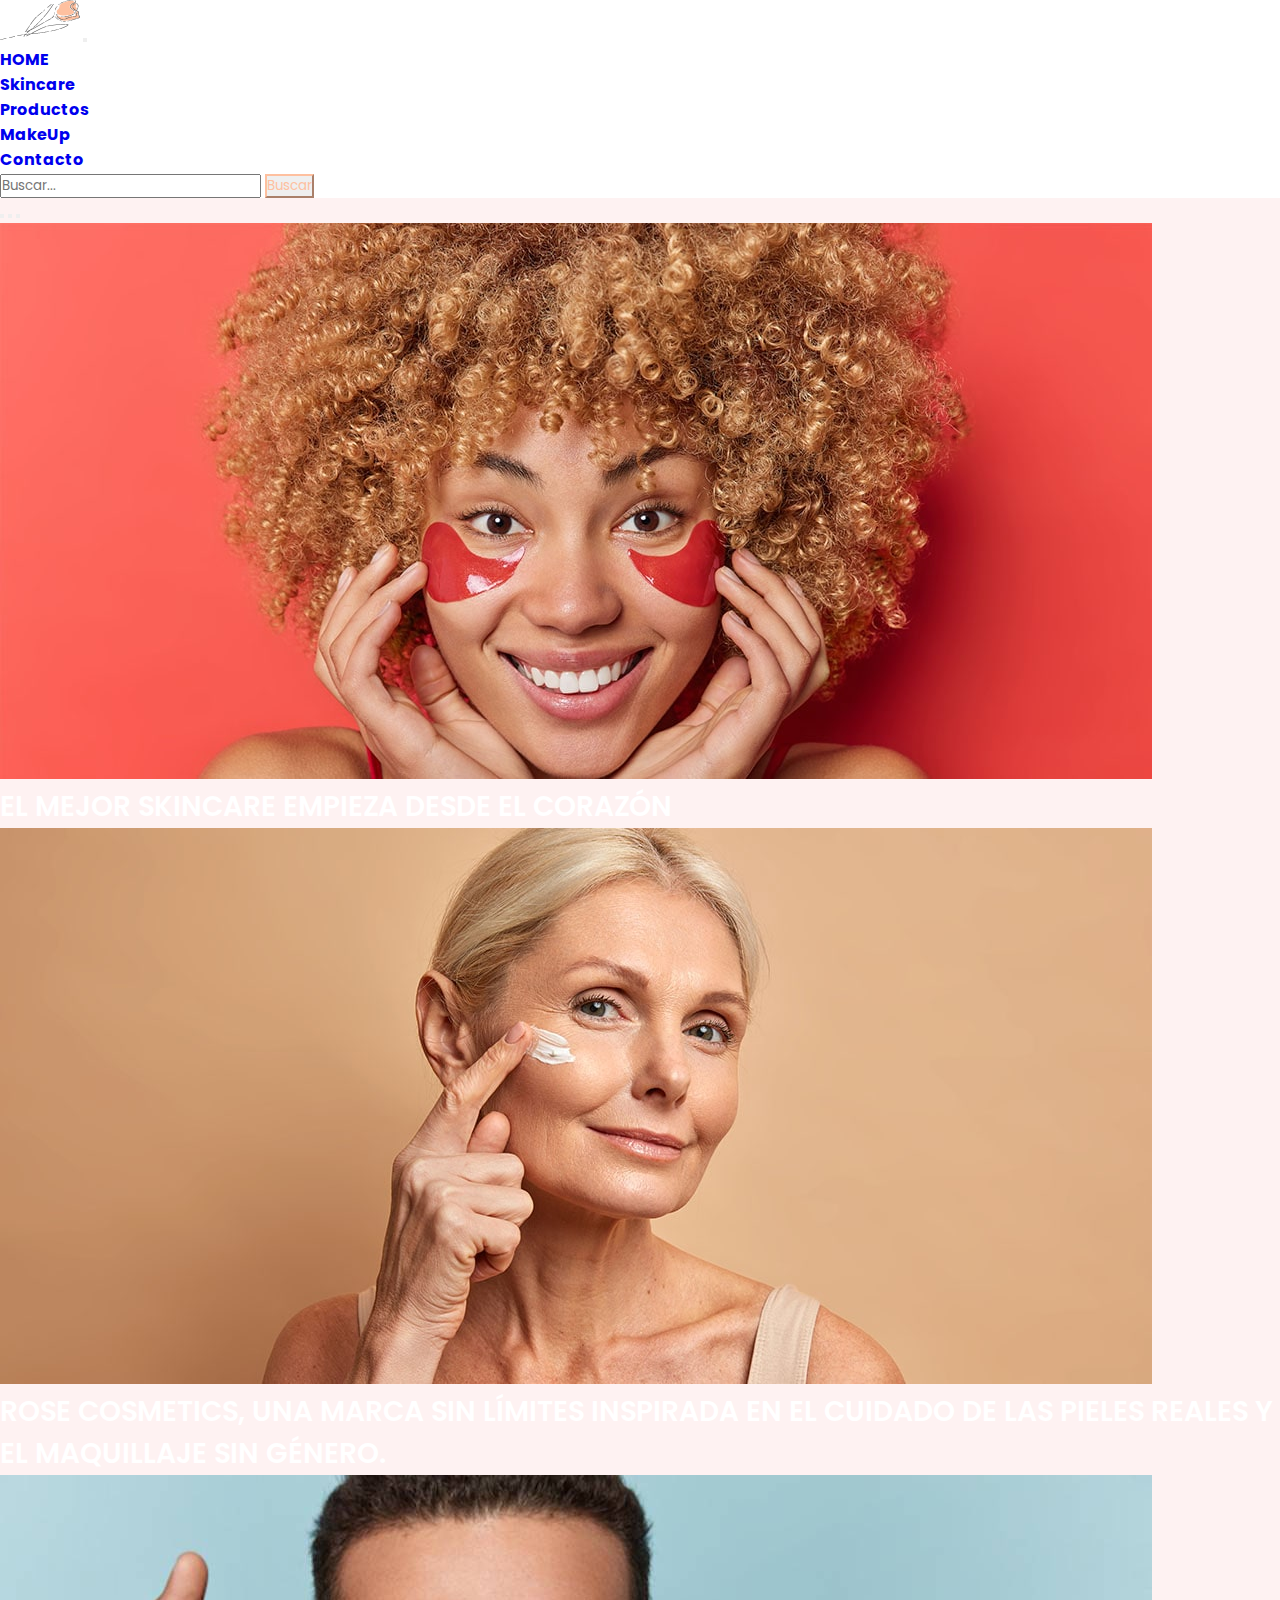
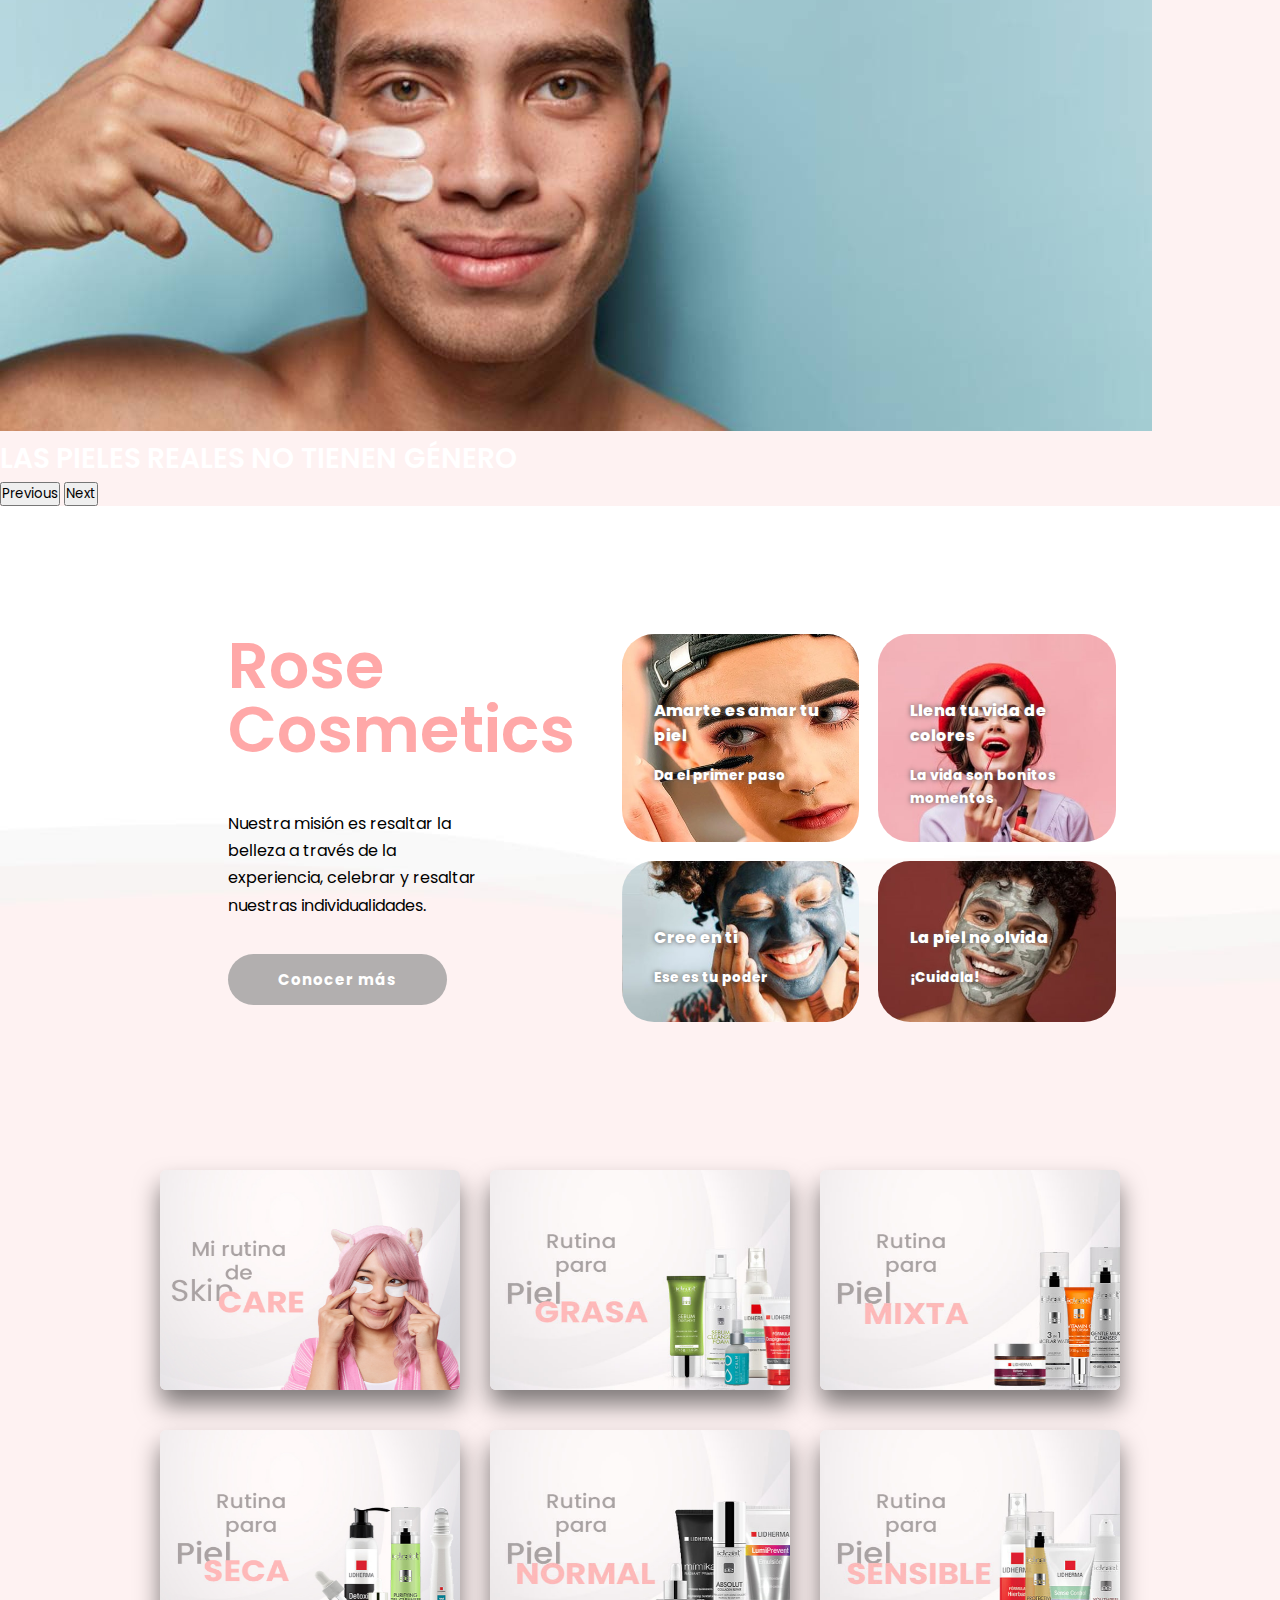
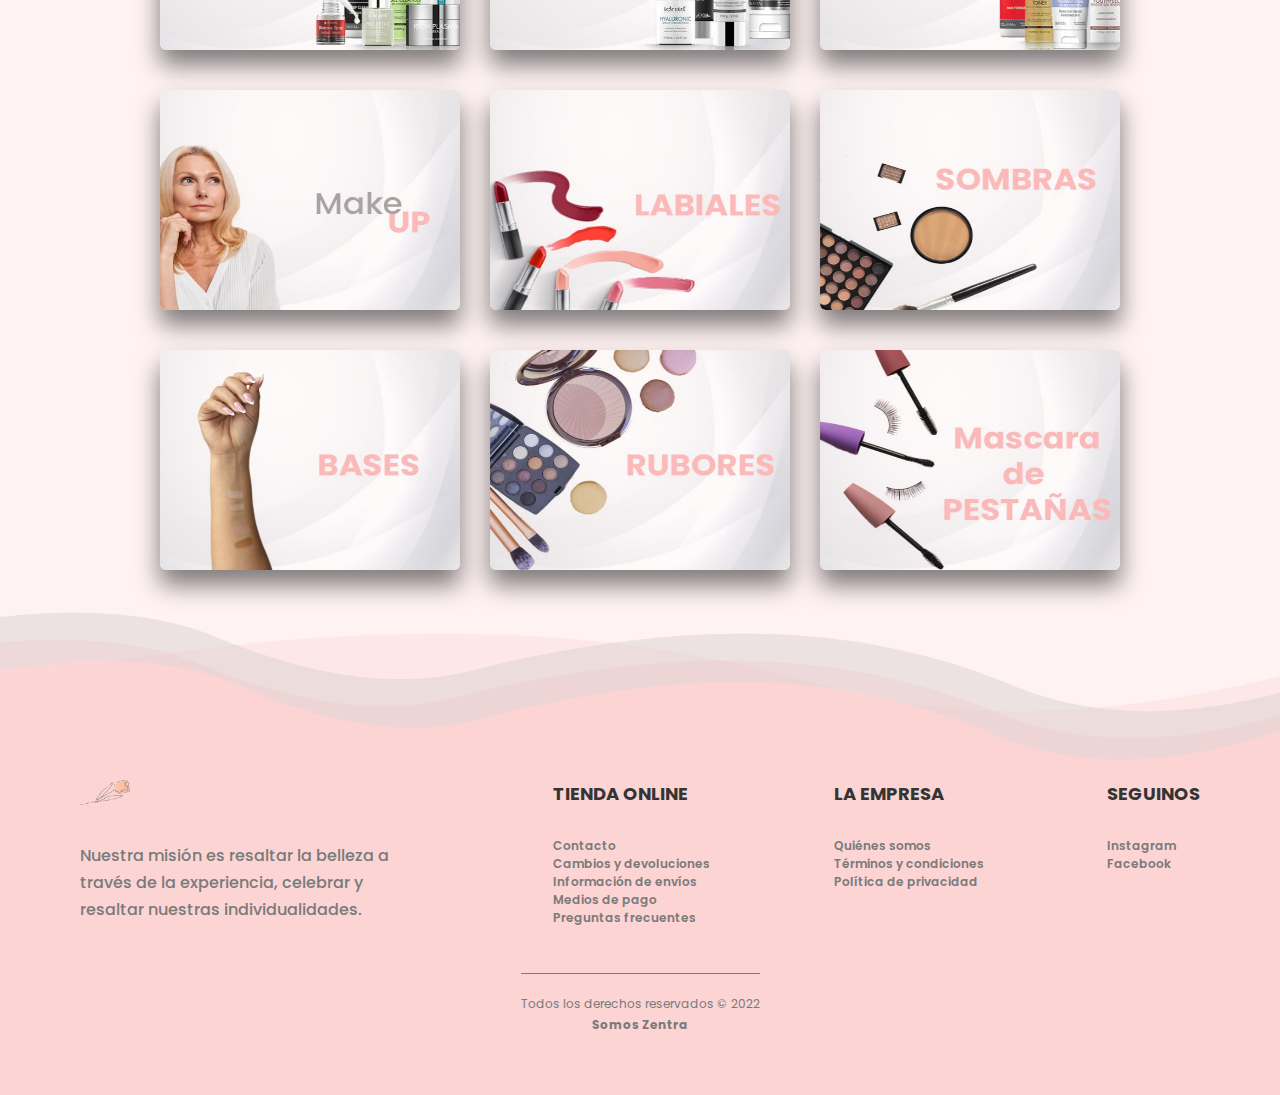
<file: index.html>
<!DOCTYPE html>
<html lang="es">
<head>
    <meta charset="UTF-8">
    <meta http-equiv="X-UA-Compatible" content="IE=edge">
    <meta name="viewport" content="width=device-width, initial-scale=1.0">
    <meta name="description" content="Rose Cosmetics, una marca sin límites inspirada en el cuidado de las pieles reales y el maquillaje sin género." >
    <link href="https://cdn.jsdelivr.net/npm/bootstrap@5.1.3/dist/css/bootstrap.min.css" rel="stylesheet" integrity="sha384-1BmE4kWBq78iYhFldvKuhfTAU6auU8tT94WrHftjDbrCEXSU1oBoqyl2QvZ6jIW3" crossorigin="anonymous">
    <link rel="stylesheet" href="./style/style.css">
    <title>Rose Cosmetics</title>
</head>
<body>
    <header>
            <nav class="navbar navbar-expand-lg navbar-light pink" >
                <div class="container-fluid">
                  <a class="navbar-brand" href="index.html">
                      <img class="logo" src="./img/rosa.png" alt="logo">
                  </a>
                  <button class="navbar-toggler" type="button" data-bs-toggle="collapse" data-bs-target="#navbarSupportedContent" aria-controls="navbarSupportedContent" aria-expanded="false" aria-label="Toggle navigation">
                    <span class="navbar-toggler-icon"></span>
                  </button>
                  <div class="collapse navbar-collapse" id="navbarSupportedContent">
                    <ul class="navbar-nav me-auto mb-2 mb-lg-0">
                      <li class="nav-item">
                        <a class="nav-link active" aria-current="page" href="index.html">HOME</a>
                      </li>
                      <li class="nav-item">
                        <a class="nav-link" href="./secciones/skincare.html">Skincare</a>
                      </li>
                      <li class="nav-item dropdown">
                        <a class="nav-link" href="./secciones/productos.html ">Productos</a>
                      </li>
                      <li class="nav-item">
                        <a class="nav-link" href="./secciones/makeup.html">MakeUp</a>
                      </li>
                      <li class="nav-item">
                        <a class="nav-link"href="./secciones/contacto.html">Contacto</a>
                      </li>
                    </ul>
                    <form class="d-flex">
                      <input class="form-control me-2" type="search" placeholder="Buscar..." aria-label="Search">
                      <button class="btn btn-outline-success colorBoton" type="submit">Buscar</button>
                    </form>
                  </div>
                </nav>
    </header>
    <div id="carouselExampleCaptions" class="carousel slide" data-bs-ride="carousel">
            <div class="carousel-indicators">
                <button type="button" data-bs-target="#carouselExampleCaptions" data-bs-slide-to="0" class="active" aria-current="true" aria-label="Slide 1"></button>
                <button type="button" data-bs-target="#carouselExampleCaptions" data-bs-slide-to="1" aria-label="Slide 2"></button>
                <button type="button" data-bs-target="#carouselExampleCaptions" data-bs-slide-to="2" aria-label="Slide 3"></button>
            </div>
            <div class="carousel-inner">
                <div class="carousel-item active">
                    <img src="img/amorPropio.jpg" class="d-block w-100" alt="Cuidado de la piel">
                        <div class="carousel-caption d-none d-md-block">
                            <h1>El mejor Skincare empieza desde el corazón </h1>
                        </div>
                </div>
                <div class="carousel-item">
                    <img src="img/cuidadoDeLaPiel.jpg" class="d-block w-100" alt="amor propio">
                        <div class="carousel-caption d-none d-md-block">
                            <h1>Rose Cosmetics, una marca sin límites inspirada en el cuidado de las pieles reales y el maquillaje sin género.</h1>
                        </div>
                </div>
                <div class="carousel-item">
                    <img src="img/amaTuPiel.jpg" class="d-block w-100" alt="ama tu piel">
                        <div class="carousel-caption d-none d-md-block">
                            <h1>Las pieles reales no tienen género</h1>
                        </div>
                </div>
            </div>
            <button class="carousel-control-prev" type="button" data-bs-target="#carouselExampleCaptions" data-bs-slide="prev">
                <span class="carousel-control-prev-icon" aria-hidden="true"></span>
                <span class="visually-hidden">Previous</span>
            </button>
            <button class="carousel-control-next" type="button" data-bs-target="#carouselExampleCaptions" data-bs-slide="next">
                <span class="carousel-control-next-icon" aria-hidden="true"></span>
                <span class="visually-hidden">Next</span>
            </button>
    </div>
    
    <section class="categories">
        <div class="container">
        <div class="container categories__container">
            <div class="categories__left">
                <h2>Rose Cosmetics</h2>
                <p>Nuestra misión es resaltar la belleza a través de la experiencia, celebrar y resaltar nuestras individualidades.</p>
                <a href="./secciones/skincare.html"  class="btn-dark" >Conocer más</a>
            </div>
            <div class="categories__right">
                <article class="category category__1">
                    <h3>Amarte es amar tu piel</h3>
                    <p>Da el primer paso</p>
                </article>
                <article class="category category__2">
                    <h3>Llena tu vida de colores</h3>
                    <p>La vida son bonitos momentos</p>
                </article>
                <article class="category category__3">
                    <h3>Cree en ti</h3>
                    <p>Ese es tu poder</p>
                </article>
                <article class="category category__4">
                    <h3>La piel no olvida</h3>
                    <p>¡Cuidala!</p>
                </article>
            </div>
        </div>
    </div>
    </section>
    <div class="contenedorImagen">
        <div class="imagen1">
            <figure>
                <img src="./img/rutinaSkin.jpg" alt="HYALURONIC 4D CLEANSING FOAM">
                <div class="capa">
                    <a href="./secciones/productos.html" class="btn btn-secondary btn-lg disabled">Ver más</a>
                </div>
            </figure>
        </div>
            <div class="imagen2">
            <figure>
                <img src="./img/rutinaPielGrasa.jpg" alt="PROTECTOR SOLAR UVA PLUS SPF 50+">
                <div class="capa">
                    <a href="./secciones/productos.html" class="btn btn-secondary btn-lg disabled">Ver más</a>
                </div>
            </figure>
        </div>
        <div class="imagen3">
            <figure>
                <img src="./img/rutinaPielMixta.jpg" alt="DETOXIFY DEEP CLEANSER">
                <div class="capa">
                    <a href="./secciones/productos.html" class="btn btn-secondary btn-lg disabled">Ver más</a>
                </div>
            </figure>
        </div>
        <div class="imagen4">
            <figure>
                <img src="./img/rutinaPielSeca.jpg" alt="DHERMA SCIENCE NIGHT RESET CREAM">
                <div class="capa">
                    <a href="./secciones/productos.html" class="btn btn-secondary btn-lg disabled">Ver más</a>
                </div>
            </figure>
        </div>
        <div class="imagen5">
            <figure>
                <img src="./img/rutinaPielNormal.jpg" alt="PLASMA INFUSION EYE CONTOUR">
                <div class="capa">
                    <a href="./secciones/productos.html"class="btn btn-secondary btn-lg disabled">Ver más</a>
                </div>
            </figure>
        </div>
        <div class="imagen6">
            <figure>
                <img src="./img/rutinaPielSensible.jpg" alt="RADIAN C BRIGHTENING SERUM">
                <div class="capa">
                    <a href="./secciones/productos.html"class="btn btn-secondary btn-lg disabled">Ver más</a>
                </div>
            </figure>
        </div>
        <div class="imagen7">
            <figure>
                <img src="./img/makeup.jpg" alt="CELLU REDUCTIL GEL CORPORAL">
                <div class="capa">
                    <a href="./secciones/productos.html"class="btn btn-secondary btn-lg disabled">Ver más</a>
                </div>
            </figure>
        </div>
        <div class="imagen8">
            <figure>
                <img src="./img/makeUpLabiales.jpg" alt="HYALURONIC 4D RICH CREAM">
                <div class="capa">
                    <a href="./secciones/productos.html"class="btn btn-secondary btn-lg disabled">Ver más</a>
                </div>
            </figure>
        </div>        
        <div class="imagen9">
            <figure>
                <img src="./img/makeUpSombras.jpg" alt="CELLU REDUCTIL ESPUMA CORPORAL">
                <div class="capa">
                    <a href="./secciones/productos.html"class="btn btn-secondary btn-lg disabled">Ver más</a>
                </div>
            </figure>
        </div>        <div class="imagen10">
            <figure>
                <img src="./img/makeUpBases.jpg
                " alt="RETINOL A+ CREAM">
                <div class="capa">
                    <a href="./secciones/productos.html"class="btn btn-secondary btn-lg disabled">Ver más</a>
                </div>
            </figure>
        </div>        <div class="imagen11">
            <figure>
                <img src="./img/makeUpRubores.jpg" alt="HYALURONIC 4D EYES">
                <div class="capa">
                    <a href="./secciones/productos.html"class="btn btn-secondary btn-lg disabled">Ver más</a>
                </div>
            </figure>
        </div>        
        <div class="imagen12">
            <figure>
                <img src="./img/makeUpPestañas.jpg" alt="FÓRMULA DMAE">
                <div class="capa">
                    <a href="./secciones/productos.html" class="btn btn-secondary btn-lg disabled">Ver más</a>
                </div>
            </figure>
        </div>
    </div>
    <footer >
            <div class="footerCotainer">
                <div class="box__footer">
                    <div class="logo">
                        <img src="./img/rosa.png" alt="Rose Cosmetics">
                    </div>
                    <div class="description">
                        <p>
                        Nuestra misión es resaltar la belleza a través de la experiencia, celebrar  y resaltar nuestras individualidades.
                        </p>
                    </div>
                </div>
                <div class="box__footer">
                    <h3> TIENDA ONLINE </h3>
                    <a href="./secciones/contacto.html">Contacto</a>
                    <a href="./secciones/contacto.html">Cambios y devoluciones</a> 
                    <a href="./secciones/contacto.html">Información de envíos</a>
                    <a href="./secciones/contacto.html">Medios de pago</a>
                    <a href="./secciones/contacto.html">Preguntas frecuentes</a>
                </div>
                <div class="box__footer">
                    <h3> LA EMPRESA </h3>
                    <a href="index.html">Quiénes somos</a>
                    <a href="./paginas/legales.html">Términos y condiciones</a>
                    <a href="./paginas/legales.html">Política de privacidad</a>
                </div>
                <div class="box__footer">
                <h3> SEGUINOS </h3>
                    <a href="https://www.instagram.com/rosecosmetics_ar/">Instagram</a>
                    <a href="https://www.facebook.com/Rose-Cometics-112401711491819">Facebook</a>
                </div>
                <div class="box__copyright">
                    <hr>
                    <p> Todos los derechos reservados © 2022
                        <br><b>Somos Zentra</b></p>
                </div>
            </div>
    </footer>
    <script src="https://cdn.jsdelivr.net/npm/bootstrap@5.1.3/dist/js/bootstrap.bundle.min.js" integrity="sha384-ka7Sk0Gln4gmtz2MlQnikT1wXgYsOg+OMhuP+IlRH9sENBO0LRn5q+8nbTov4+1p" crossorigin="anonymous"></script>
</body>
</html>
</file>
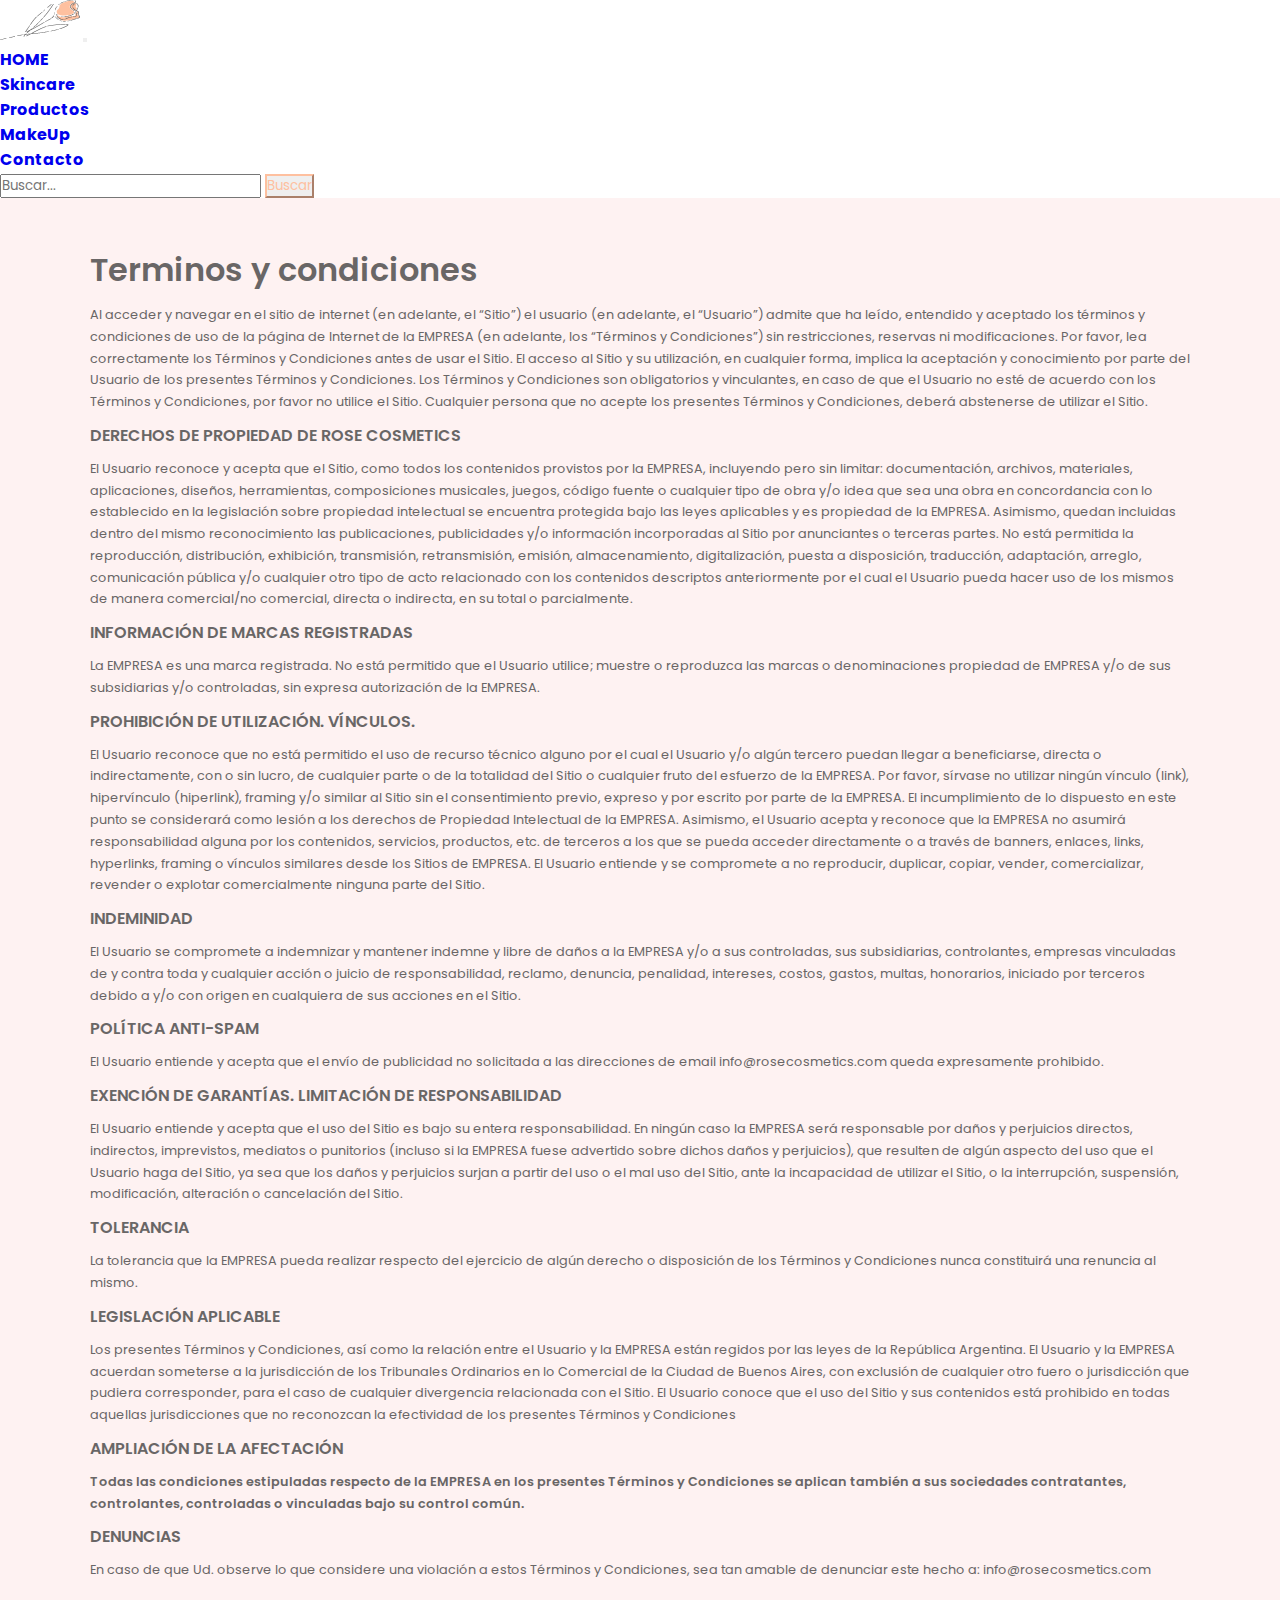
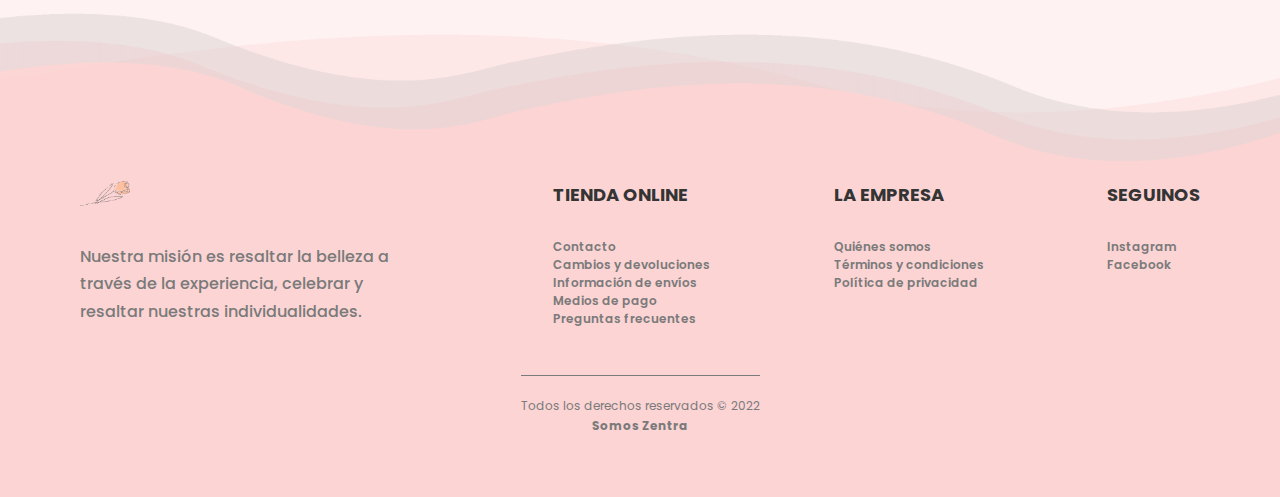
<file: paginas/legales.html>
<!DOCTYPE html>
<html lang="es">
<head>
    <meta charset="UTF-8">
    <meta http-equiv="X-UA-Compatible" content="IE=edge">
    <meta name="viewport" content="width=device-width, initial-scale=1.0">
    <meta name="description" content="Rose Cosmetics, una marca sin límites inspirada en el cuidado de las pieles reales y el maquillaje sin género." >
    <link href="https://cdn.jsdelivr.net/npm/bootstrap@5.1.3/dist/css/bootstrap.min.css" rel="stylesheet" integrity="sha384-1BmE4kWBq78iYhFldvKuhfTAU6auU8tT94WrHftjDbrCEXSU1oBoqyl2QvZ6jIW3" crossorigin="anonymous">
    <link rel="stylesheet" href="../style/style.css">
    <title>Rose Cosmetics</title>
</head>
<body>
    <header>
            <nav class="navbar navbar-expand-lg navbar-light pink" >
                <div class="container-fluid">
                  <a class="navbar-brand" href="../index.html">
                      <img class="logo" src="../img/rosa.png" alt="logo">
                  </a>
                  <button class="navbar-toggler" type="button" data-bs-toggle="collapse" data-bs-target="#navbarSupportedContent" aria-controls="navbarSupportedContent" aria-expanded="false" aria-label="Toggle navigation">
                    <span class="navbar-toggler-icon"></span>
                  </button>
                  <div class="collapse navbar-collapse" id="navbarSupportedContent">
                    <ul class="navbar-nav me-auto mb-2 mb-lg-0">
                      <li class="nav-item">
                        <a class="nav-link active" aria-current="page" href="../index.html">HOME</a>
                      </li>
                      <li class="nav-item">
                        <a class="nav-link" href="../secciones/skincare.html">Skincare</a>
                      </li>
                      <li class="nav-item dropdown">
                        <a class="nav-link" href="../secciones/productos.html ">Productos</a>
                      </li>
                      <li class="nav-item">
                        <a class="nav-link" href="../secciones/makeup.html">MakeUp</a>
                      </li>
                      <li class="nav-item">
                        <a class="nav-link"href="../secciones/contacto.html">Contacto</a>
                      </li>
                    </ul>
                    <form class="d-flex">
                      <input class="form-control me-2" type="search" placeholder="Buscar..." aria-label="Search">
                      <button class="btn btn-outline-success colorBoton" type="submit">Buscar</button>
                    </form>
                  </div>
                </nav>
    </header>
      <div class="container">
        <div class="legales">
        <h1>Terminos y condiciones</h1>
        <p>Al acceder y navegar en el sitio de internet  (en adelante, el “Sitio”) el usuario (en adelante, el “Usuario”) admite que ha leído, entendido y aceptado los términos y condiciones de uso de la página de Internet de la EMPRESA (en adelante, los “Términos y Condiciones”) sin restricciones, reservas ni modificaciones. Por favor, lea correctamente los Términos y Condiciones antes de usar el Sitio. El acceso al Sitio y su utilización, en cualquier forma, implica la aceptación y conocimiento por parte del Usuario de los presentes Términos y Condiciones. Los Términos y Condiciones son obligatorios y vinculantes, en caso de que el Usuario no esté de acuerdo con los Términos y Condiciones, por favor no utilice el Sitio. Cualquier persona que no acepte los presentes Términos y Condiciones, deberá abstenerse de utilizar el Sitio.
          </p>
          <h2>DERECHOS DE PROPIEDAD DE ROSE COSMETICS</h2>
          <p>El Usuario reconoce y acepta que el Sitio, como todos los contenidos provistos por la EMPRESA, incluyendo pero sin limitar: documentación, archivos, materiales, aplicaciones, diseños, herramientas, composiciones musicales, juegos, código fuente o cualquier tipo de obra y/o idea que sea una obra en concordancia con lo establecido en la legislación sobre propiedad intelectual se encuentra protegida bajo las leyes aplicables y es propiedad de la EMPRESA. Asimismo, quedan incluidas dentro del mismo reconocimiento las publicaciones, publicidades y/o información incorporadas al Sitio por anunciantes o terceras partes. No está permitida la reproducción, distribución, exhibición, transmisión, retransmisión, emisión, almacenamiento, digitalización, puesta a disposición, traducción, adaptación, arreglo, comunicación pública y/o cualquier otro tipo de acto relacionado con los contenidos descriptos anteriormente por el cual el Usuario pueda hacer uso de los mismos de manera comercial/no comercial, directa o indirecta, en su total o parcialmente. </p>
          <h2>INFORMACIÓN DE MARCAS REGISTRADAS</h2>
          <p>La EMPRESA es una marca registrada. No está permitido que el Usuario utilice; muestre o reproduzca las marcas o denominaciones propiedad de EMPRESA y/o de sus subsidiarias y/o controladas, sin expresa autorización de la EMPRESA. </p>
          <h2>PROHIBICIÓN DE UTILIZACIÓN. VÍNCULOS. </h2>
          <p>El Usuario reconoce que no está permitido el uso de recurso técnico alguno por el cual el Usuario y/o algún tercero puedan llegar a beneficiarse, directa o indirectamente, con o sin lucro, de cualquier parte o de la totalidad del Sitio o cualquier fruto del esfuerzo de la EMPRESA. Por favor, sírvase no utilizar ningún vínculo (link), hipervínculo (hiperlink), framing y/o similar al Sitio sin el consentimiento previo, expreso y por escrito por parte de la EMPRESA. El incumplimiento de lo dispuesto en este punto se considerará como lesión a los derechos de Propiedad Intelectual de la EMPRESA. Asimismo, el Usuario acepta y reconoce que la EMPRESA no asumirá responsabilidad alguna por los contenidos, servicios, productos, etc. de terceros a los que se pueda acceder directamente o a través de banners, enlaces, links, hyperlinks, framing o vínculos similares desde los Sitios de EMPRESA. El Usuario entiende y se compromete a no reproducir, duplicar, copiar, vender, comercializar, revender o explotar comercialmente ninguna parte del Sitio. </p>
          <h2>INDEMINIDAD</h2>
          <p>El Usuario se compromete a indemnizar y mantener indemne y libre de daños a la EMPRESA y/o a sus controladas, sus subsidiarias, controlantes, empresas vinculadas de y contra toda y cualquier acción o juicio de responsabilidad, reclamo, denuncia, penalidad, intereses, costos, gastos, multas, honorarios, iniciado por terceros debido a y/o con origen en cualquiera de sus acciones en el Sitio. </p>
          <h2>POLÍTICA ANTI-SPAM</h2>
          <p>El Usuario entiende y acepta que el envío de publicidad no solicitada a las direcciones de email info@rosecosmetics.com  queda expresamente prohibido. </p>
          <h2>EXENCIÓN DE GARANTÍAS. LIMITACIÓN DE RESPONSABILIDAD</h2>
          <p>El Usuario entiende y acepta que el uso del Sitio es bajo su entera responsabilidad. En ningún caso la EMPRESA será responsable por daños y perjuicios directos, indirectos, imprevistos, mediatos o punitorios (incluso si la EMPRESA fuese advertido sobre dichos daños y perjuicios), que resulten de algún aspecto del uso que el Usuario haga del Sitio, ya sea que los daños y perjuicios surjan a partir del uso o el mal uso del Sitio, ante la incapacidad de utilizar el Sitio, o la interrupción, suspensión, modificación, alteración o cancelación del Sitio. </p>
          <h2>TOLERANCIA</h2>
          <p>La tolerancia que la EMPRESA pueda realizar respecto del ejercicio de algún derecho o disposición de los Términos y Condiciones nunca constituirá una renuncia al mismo. </p>
          <h2>LEGISLACIÓN APLICABLE</h2>
          <p>Los presentes Términos y Condiciones, así como la relación entre el Usuario y la EMPRESA están regidos por las leyes de la República Argentina. El Usuario y la EMPRESA acuerdan someterse a la jurisdicción de los Tribunales Ordinarios en lo Comercial de la Ciudad de Buenos Aires, con exclusión de cualquier otro fuero o jurisdicción que pudiera corresponder, para el caso de cualquier divergencia relacionada con el Sitio. El Usuario conoce que el uso del Sitio y sus contenidos está prohibido en todas aquellas jurisdicciones que no reconozcan la efectividad de los presentes Términos y Condiciones</p>
          <h2>AMPLIACIÓN DE LA AFECTACIÓN
          <p>Todas las condiciones estipuladas respecto de la EMPRESA en los presentes Términos y Condiciones se aplican también a sus sociedades contratantes, controlantes, controladas o vinculadas bajo su control común.</p>
          <h2>DENUNCIAS</h2>
          <p>En caso de que Ud. observe lo que considere una violación a estos Términos y Condiciones, sea tan amable de denunciar este hecho a: info@rosecosmetics.com</p>
        </div>
    </div>

    <footer >
        <div class="footerCotainer">
            <div class="box__footer">
                <div class="logo">
                    <img src="../img/rosa.png" alt="Rose Cosmetics">
                </div>
                <div class="description">
                    <p>
                    Nuestra misión es resaltar la belleza a través de la experiencia, celebrar  y resaltar nuestras individualidades.
                    </p>
                </div>
            </div>
            <div class="box__footer">
                <h3> TIENDA ONLINE </h3>
                <a href="../secciones/contacto.html">Contacto</a>
                <a href="../secciones/contacto.html">Cambios y devoluciones</a> 
                <a href="../secciones/contacto.html">Información de envíos</a>
                <a href="../secciones/contacto.html">Medios de pago</a>
                <a href="../secciones/contacto.html">Preguntas frecuentes</a>
            </div>
            <div class="box__footer">
                <h3> LA EMPRESA </h3>
                <a href="../index.html">Quiénes somos</a>
                <a href="#">Términos y condiciones</a>
                <a href="#">Política de privacidad</a>
            </div>
            <div class="box__footer">
            <h3> SEGUINOS </h3>
                <a href="https://www.instagram.com/rosecosmetics_ar/">Instagram</a>
                <a href="https://www.facebook.com/Rose-Cometics-112401711491819">Facebook</a>
            </div>
            <div class="box__copyright">
                <hr>
                <p> Todos los derechos reservados © 2022
                    <br><b>Somos Zentra</b></p>
            </div>
        </div>
</footer>
<script src="https://cdn.jsdelivr.net/npm/bootstrap@5.1.3/dist/js/bootstrap.bundle.min.js" integrity="sha384-ka7Sk0Gln4gmtz2MlQnikT1wXgYsOg+OMhuP+IlRH9sENBO0LRn5q+8nbTov4+1p" crossorigin="anonymous"></script>
</body>
</html>
</file>
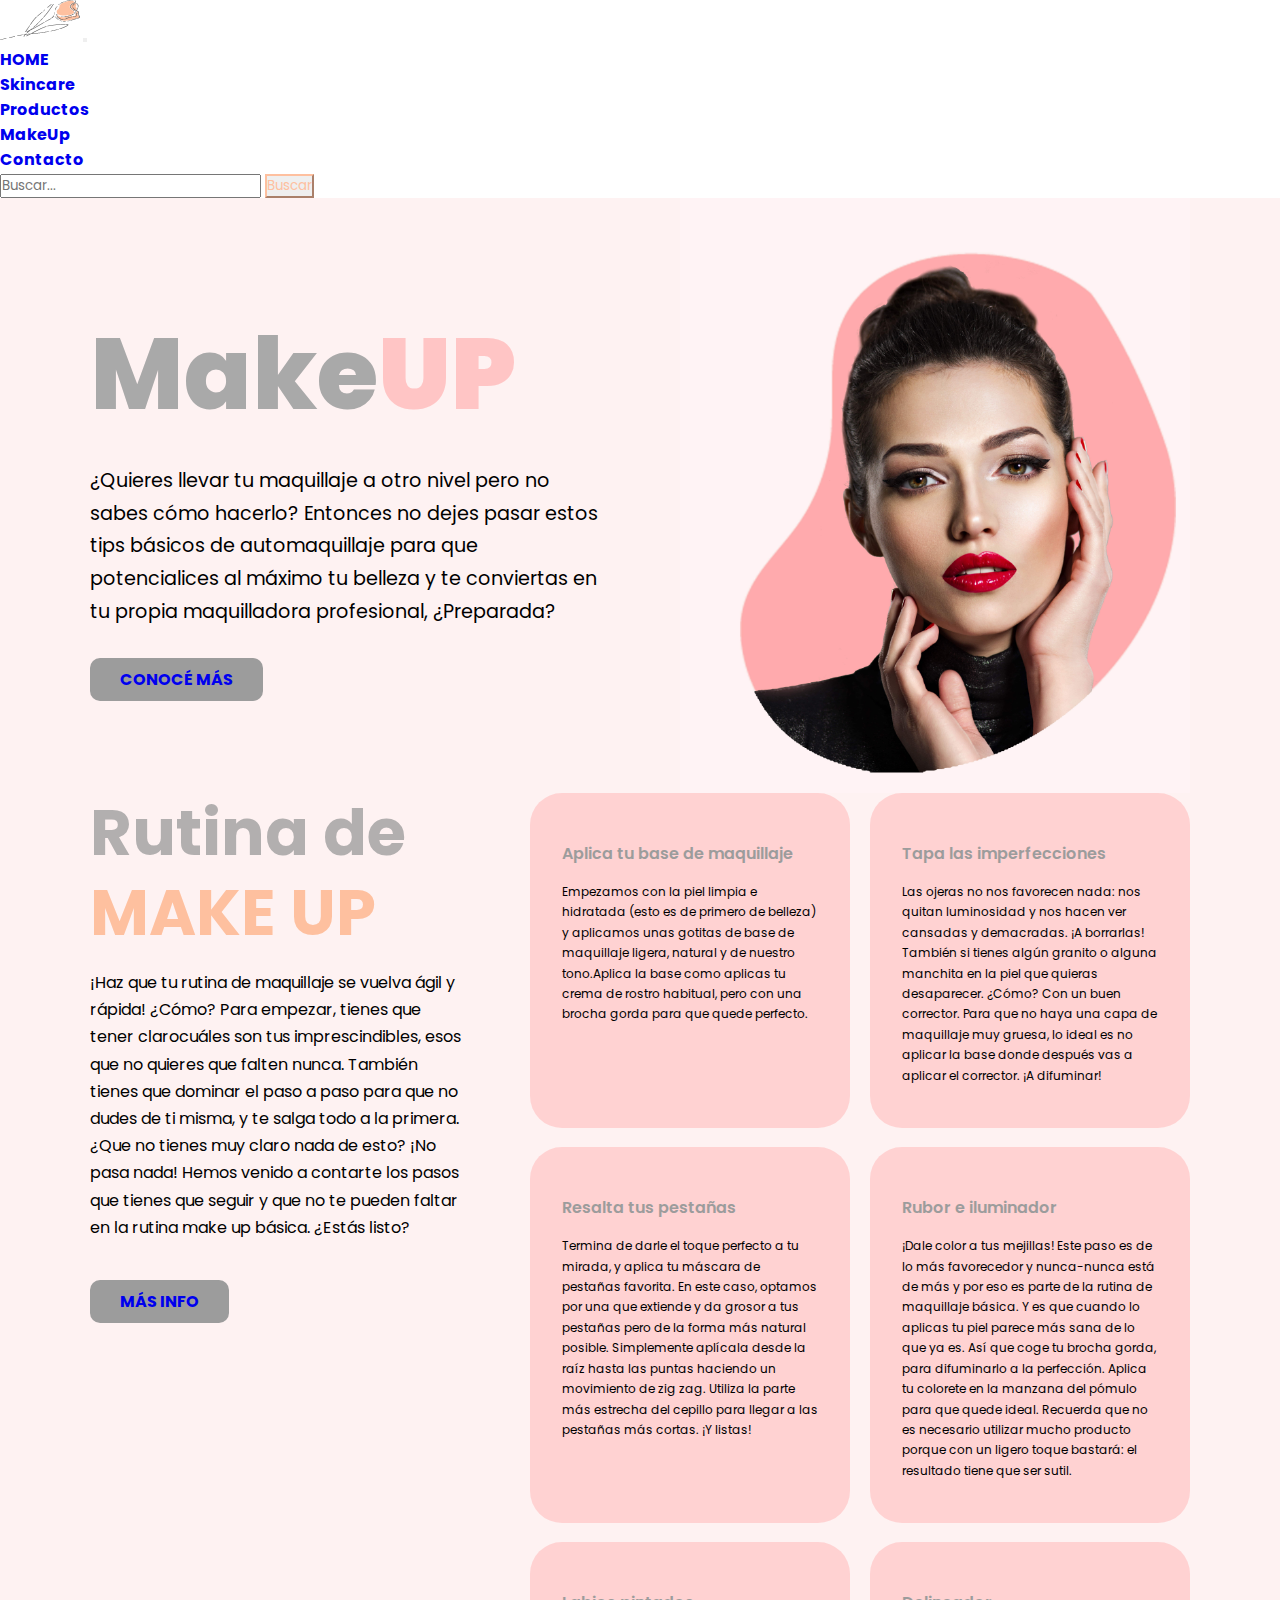
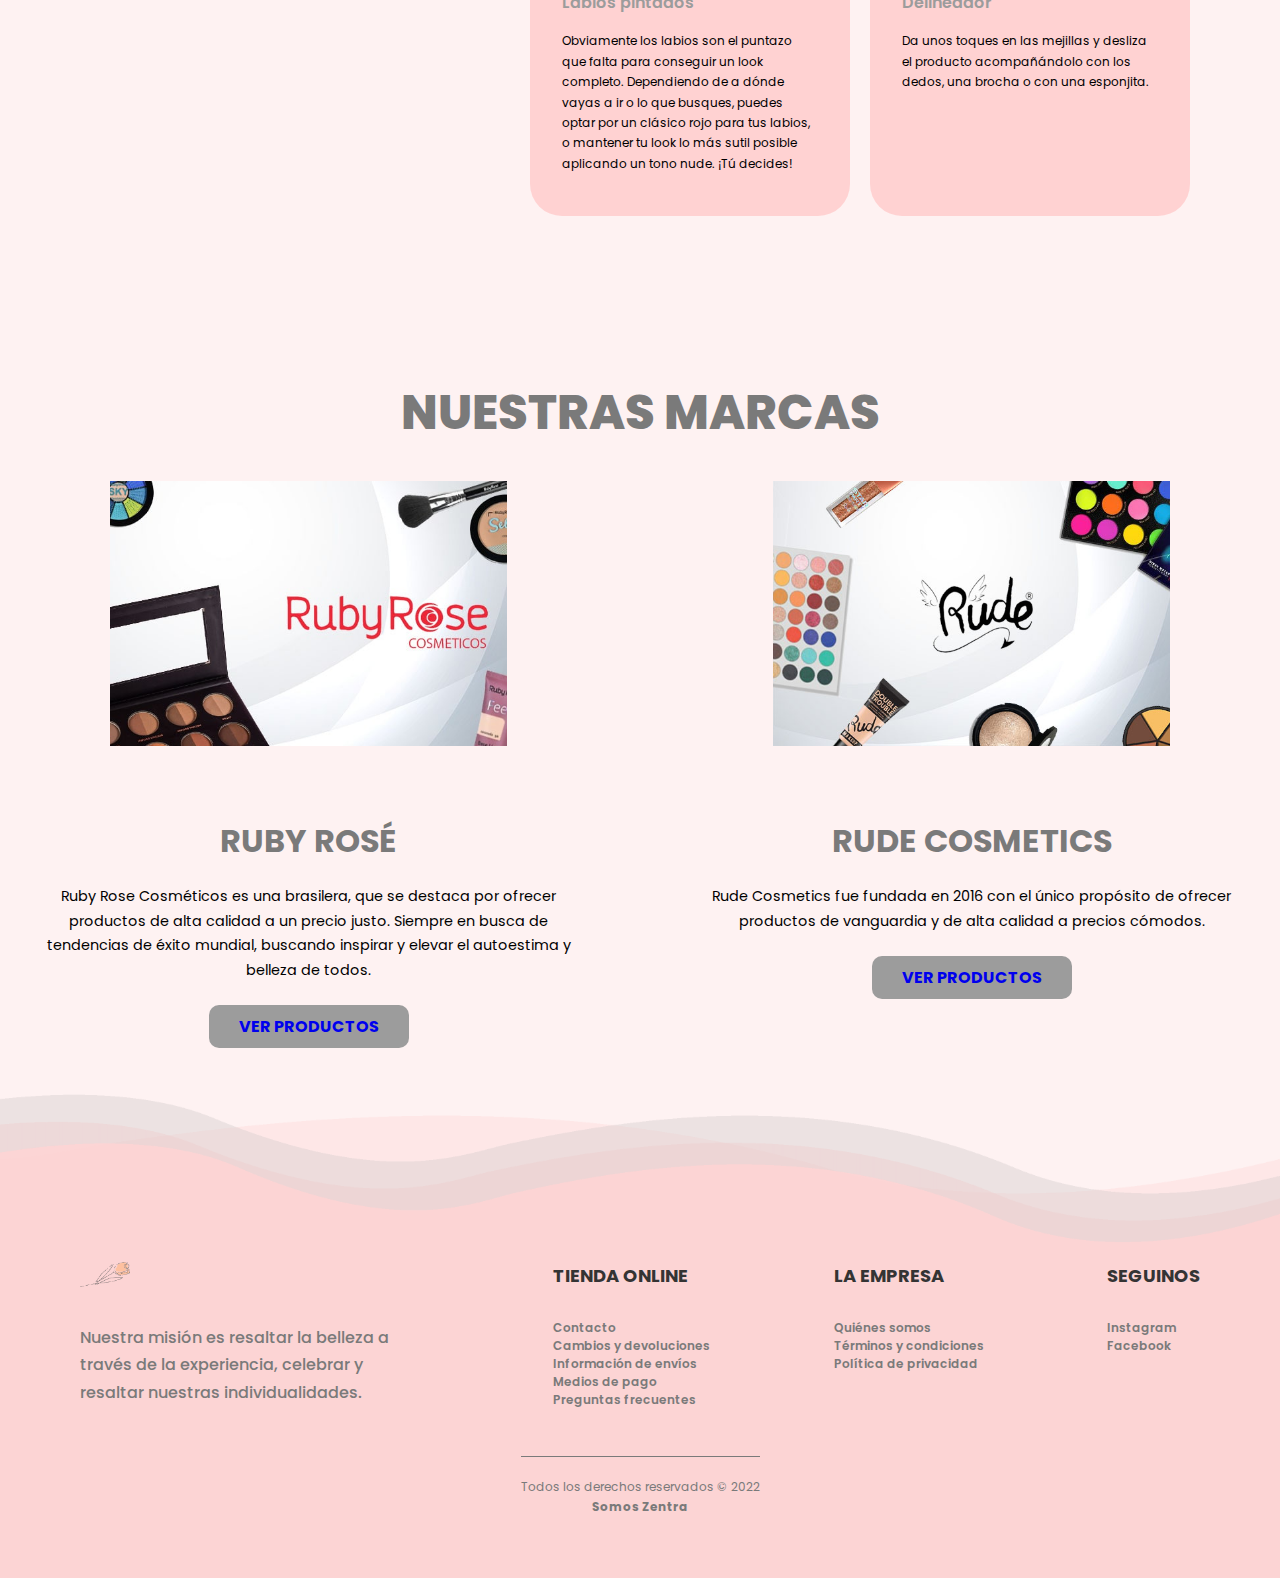
<file: secciones/makeup.html>
<!DOCTYPE html>
<html lang="es">
<head>
    <meta charset="UTF-8">
    <meta http-equiv="X-UA-Compatible" content="IE=edge">
    <meta name="viewport" content="width=device-width, initial-scale=1.0">
    <meta name="description" content="La marca busca brindar bienestar, seguridad y alegria durante el proceso de descubrir el mundo del maquillaje y el cuidado personal.">
    <link href="https://cdn.jsdelivr.net/npm/bootstrap@5.1.3/dist/css/bootstrap.min.css" rel="stylesheet" integrity="sha384-1BmE4kWBq78iYhFldvKuhfTAU6auU8tT94WrHftjDbrCEXSU1oBoqyl2QvZ6jIW3" crossorigin="anonymous">
    <link rel="stylesheet" href="../style/style.css">

    <title>Se tu cambio</title>
</head>
<body>
    <header>
        <nav class="navbar navbar-expand-lg navbar-light pink" >
            <div class="container-fluid">
              <a class="navbar-brand" href="../index.html">
                  <img src="../img/rosa.png" alt="">
              </a>
              <button class="navbar-toggler" type="button" data-bs-toggle="collapse" data-bs-target="#navbarSupportedContent" aria-controls="navbarSupportedContent" aria-expanded="false" aria-label="Toggle navigation">
                <span class="navbar-toggler-icon"></span>
              </button>
              <div class="collapse navbar-collapse" id="navbarSupportedContent">
                <ul class="navbar-nav me-auto mb-2 mb-lg-0">
                  <li class="nav-item">
                    <a class="nav-link active" aria-current="page" href="../index.html">HOME</a>
                  </li>
                  <li class="nav-item">
                    <a class="nav-link" href="skincare.html">Skincare</a>
                  </li>
                  <li class="nav-item dropdown">
                    <a class="nav-link" href="productos.html ">Productos</a>
                  </li>
                  <li class="nav-item">
                    <a class="nav-link" href="makeup.html">MakeUp</a>
                  </li>
                  <li class="nav-item">
                    <a class="nav-link"href="contacto.html">Contacto</a>
                  </li>
                </ul>
                <form class="d-flex">
                  <input class="form-control me-2" type="search" placeholder="Buscar..." aria-label="Search">
                  <button class="btn btn-outline-success colorBoton" type="submit">Buscar</button>
                </form>
              </div>
            </div>
          </nav>
    </header>
    <div class="container header__container">
      <div class="header__left">
        <h1>Make<span>Up</span></h1>
        </h1>
        <p>¿Quieres llevar tu maquillaje a otro nivel pero no sabes cómo hacerlo? Entonces no dejes pasar estos tips básicos de automaquillaje para que potencialices al máximo tu belleza y te conviertas en tu propia maquilladora profesional, ¿Preparada?</p>
        <a href="#" class="btn btn-primary">Conocé más</a>
      </div>
      <div class="header__right">
        <div class="header__right-image">
          <img src="../img/bannerMakeUp.jpg" alt="">
        </div>
      </div>
    </div>
    <section class="routines">
      <div class="container routine__container">
        <div class="routines__left">
          <h2> <span> Rutina de</span> Make Up</h2>
          <p>¡Haz que tu rutina de maquillaje se vuelva ágil y rápida! ¿Cómo? Para empezar, tienes que tener clarocuáles son tus imprescindibles, esos que no quieres que falten nunca. También tienes que dominar el paso a paso para que no dudes de ti misma, y te salga todo a la primera. ¿Que no tienes muy claro nada de esto? ¡No pasa nada! Hemos venido a contarte los pasos que tienes que seguir y que no te pueden faltar en la rutina make up básica. ¿Estás listo?</p>
          <a href="#" class="btn btn-primary">Más info</a>
        </div>
              
        <div class="routines__right">
          <article class="routine">
              <h3>Aplica tu base de maquillaje</h3>
              <p>Empezamos con la piel limpia e hidratada (esto es de primero de belleza) y aplicamos unas gotitas de base de maquillaje ligera, natural y de nuestro tono.Aplica la base como aplicas tu crema de rostro habitual, pero con una brocha gorda para que quede perfecto. 
              </p>
          </article>
          <article class="routine">
              <h3>Tapa las imperfecciones </h3>
              <p>
                Las ojeras no nos favorecen nada: nos quitan luminosidad y nos hacen ver cansadas y demacradas. ¡A borrarlas! También si tienes algún granito o alguna manchita en la piel que quieras desaparecer. ¿Cómo? Con un buen corrector. Para que no haya una capa de maquillaje muy gruesa, lo ideal es no aplicar la base donde después vas a aplicar el corrector. ¡A difuminar!
              </p>
          </article>
          <article class="routine">
              <h3>Resalta tus pestañas</h3>
              <p>Termina de darle el toque perfecto a tu mirada, y aplica tu máscara de pestañas favorita. En este caso, optamos por una que extiende y da grosor a tus pestañas pero de la forma más natural posible. Simplemente aplícala desde la raíz hasta las puntas haciendo un movimiento de zig zag. Utiliza la parte más estrecha del cepillo para llegar a las pestañas más cortas. ¡Y listas!
             </p>
          </article>
          <article class="routine">
              <h3>Rubor e iluminador</h3>
              <p>¡Dale color a tus mejillas! Este paso es de lo más favorecedor y nunca-nunca está de más y por eso es parte de la rutina de maquillaje básica. Y es que cuando lo aplicas tu piel parece más sana de lo que ya es. Así que coge tu brocha gorda, para difuminarlo a la perfección. Aplica tu colorete en la manzana del pómulo para que quede ideal. Recuerda que no es necesario utilizar mucho producto porque con un ligero toque bastará: el resultado tiene que ser sutil.
          </article>
          <article class="routine">
            <h3>Labios pintados</h3>
            <p>Obviamente los labios son el puntazo que falta para conseguir un look completo. Dependiendo de a dónde vayas a ir o lo que busques, puedes optar por un clásico rojo para tus labios, o mantener tu look lo más sutil posible aplicando un tono nude. ¡Tú decides! </p>
        </article>
        <article class="routine">
          <h3>Delineador</h3>
          <p>Da unos toques en las mejillas y desliza el producto acompañándolo con los dedos, una brocha o con una esponjita.
         </p>
      </article>
        </div>
      </div>
    </section>
    <section class="brands">
      <h2>Nuestras marcas</h2>
      <div class="brand__container">
        <article class="brands__makeup">
          <div class="brands__img">
          <img src="../img/rubyRose.jpg" alt="">
        </div>
          <div class="brands__info">
            <h3>Ruby Rosé</h3>
            <p>Ruby Rose Cosméticos es una brasilera, que se destaca por ofrecer productos de alta calidad a un precio justo. Siempre en busca de tendencias de éxito mundial, buscando inspirar y elevar el autoestima y belleza de todos.</p>
            <a href="../paginas/rubyrose.html" class="btn btn-primary">Ver productos</a>
          </div>
        </article>
        <article class="brands__makeup">
          <div class="brands__img">
          <img src="../img/rude.jpg" alt="">
        </div>
          <div class="brands__info">
            <h3>Rude Cosmetics</h3>
            <p>Rude Cosmetics fue fundada en 2016 con el único propósito de ofrecer productos de vanguardia y de alta calidad a precios cómodos.</p>
            <a href="../paginas/rudecosmetics.html" class="btn btn-primary">Ver productos</a>
          </div>
      </div>
    </section>
    <footer >
        <div class="footerCotainer">
            <div class="box__footer">
                <div class="logo">
                    <img src="../img/rosa.png" alt="Rose Cosmetics">
                </div>
                <div class="description">
                    <p>
                    Nuestra misión es resaltar la belleza a través de la experiencia, celebrar  y resaltar nuestras individualidades.
                    </p>
                </div>
            </div>
            <div class="box__footer">
                <h3> TIENDA ONLINE </h3>
                <a href="contacto.html">Contacto</a>
                <a href="contacto.html">Cambios y devoluciones</a> 
                <a href="contacto.html">Información de envíos</a>
                <a href="contacto.html">Medios de pago</a>
                <a href="contacto.html">Preguntas frecuentes</a>
            </div>
            <div class="box__footer">
                <h3> LA EMPRESA </h3>
                <a href="../index.html">Quiénes somos</a>
                <a href="../paginas/legales.html">Términos y condiciones</a>
                <a href="../paginas/legales.html">Política de privacidad</a>
            </div>
            <div class="box__footer">
            <h3> SEGUINOS </h3>
                <a href="https://www.instagram.com/rosecosmetics_ar/">Instagram</a>
                <a href="https://www.facebook.com/Rose-Cometics-112401711491819">Facebook</a>
            </div>
            <div class="box__copyright">
                <hr>
                <p> Todos los derechos reservados © 2022
                    <br><b>Somos Zentra</b></p>
            </div>
        </div>
    </footer>
    <script src="https://cdn.jsdelivr.net/npm/bootstrap@5.1.3/dist/js/bootstrap.bundle.min.js" integrity="sha384-ka7Sk0Gln4gmtz2MlQnikT1wXgYsOg+OMhuP+IlRH9sENBO0LRn5q+8nbTov4+1p" crossorigin="anonymous"></script>
</body>
</html>
</file>
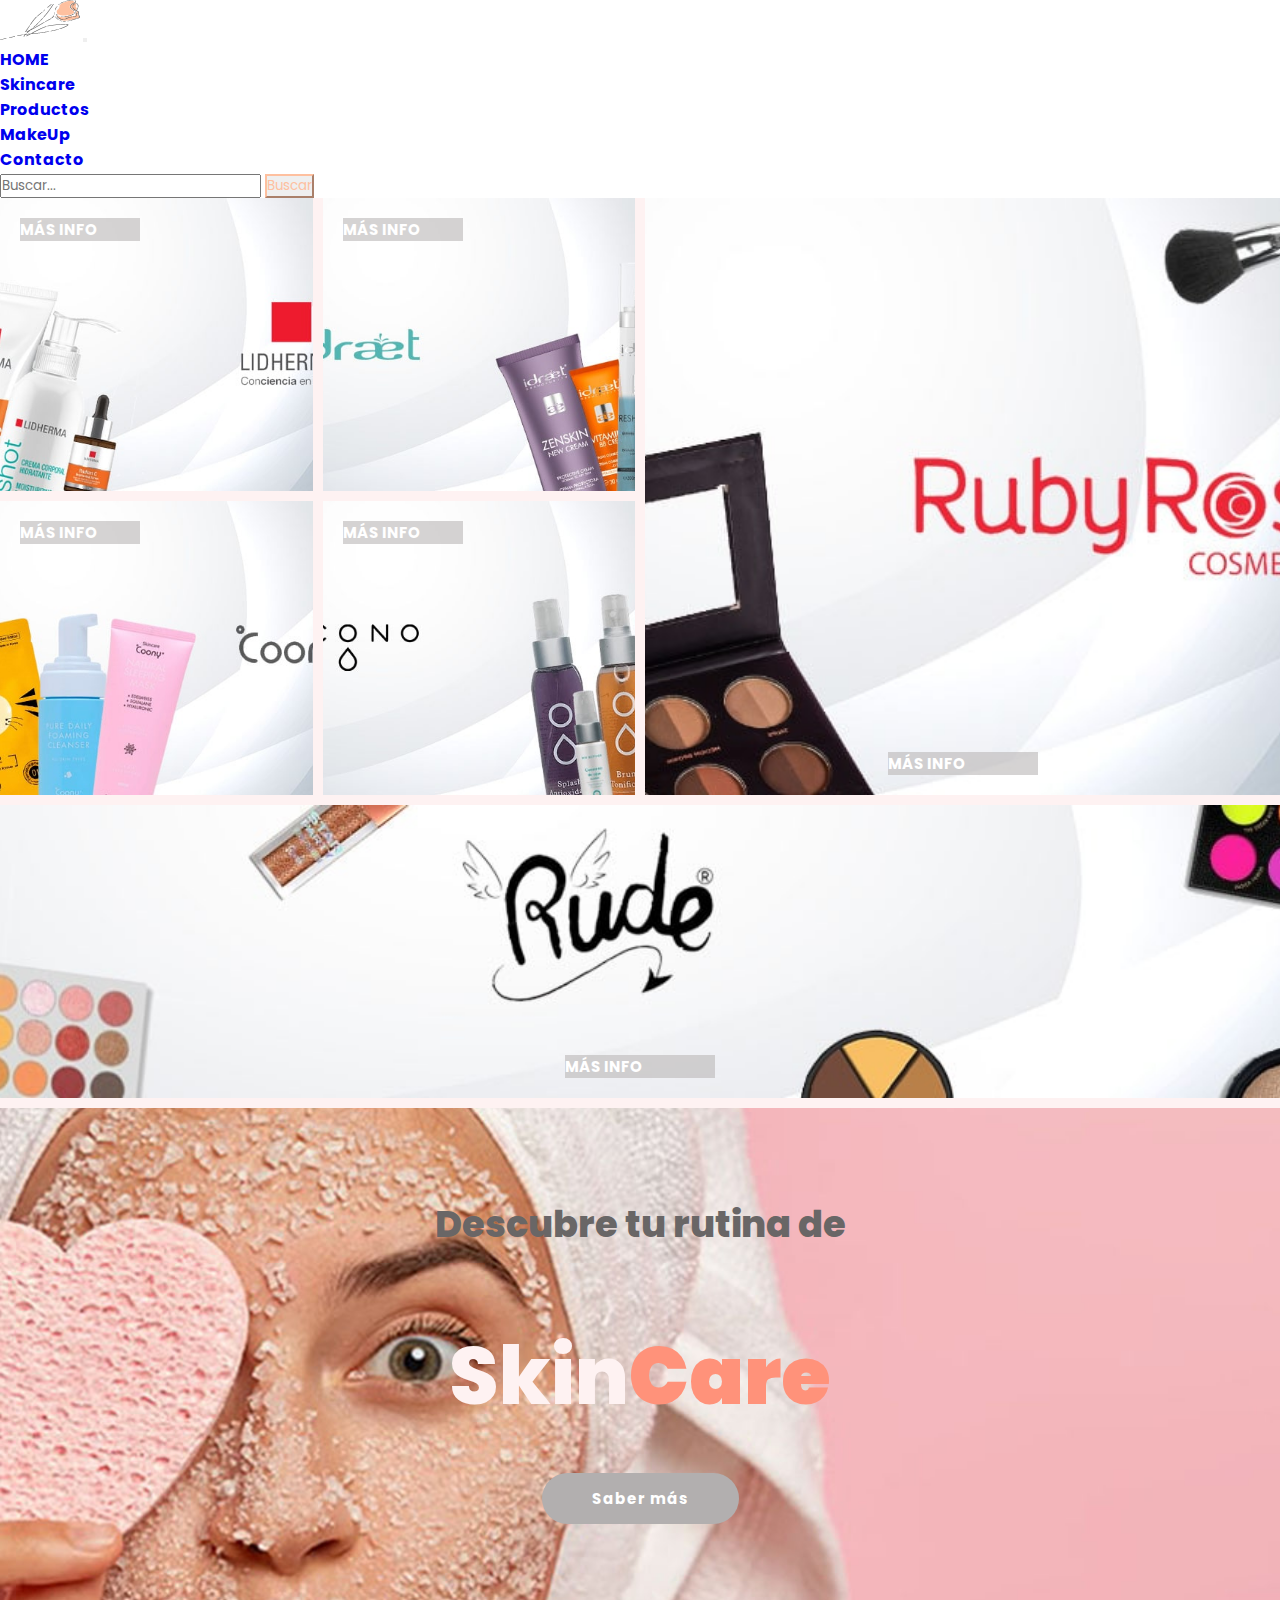
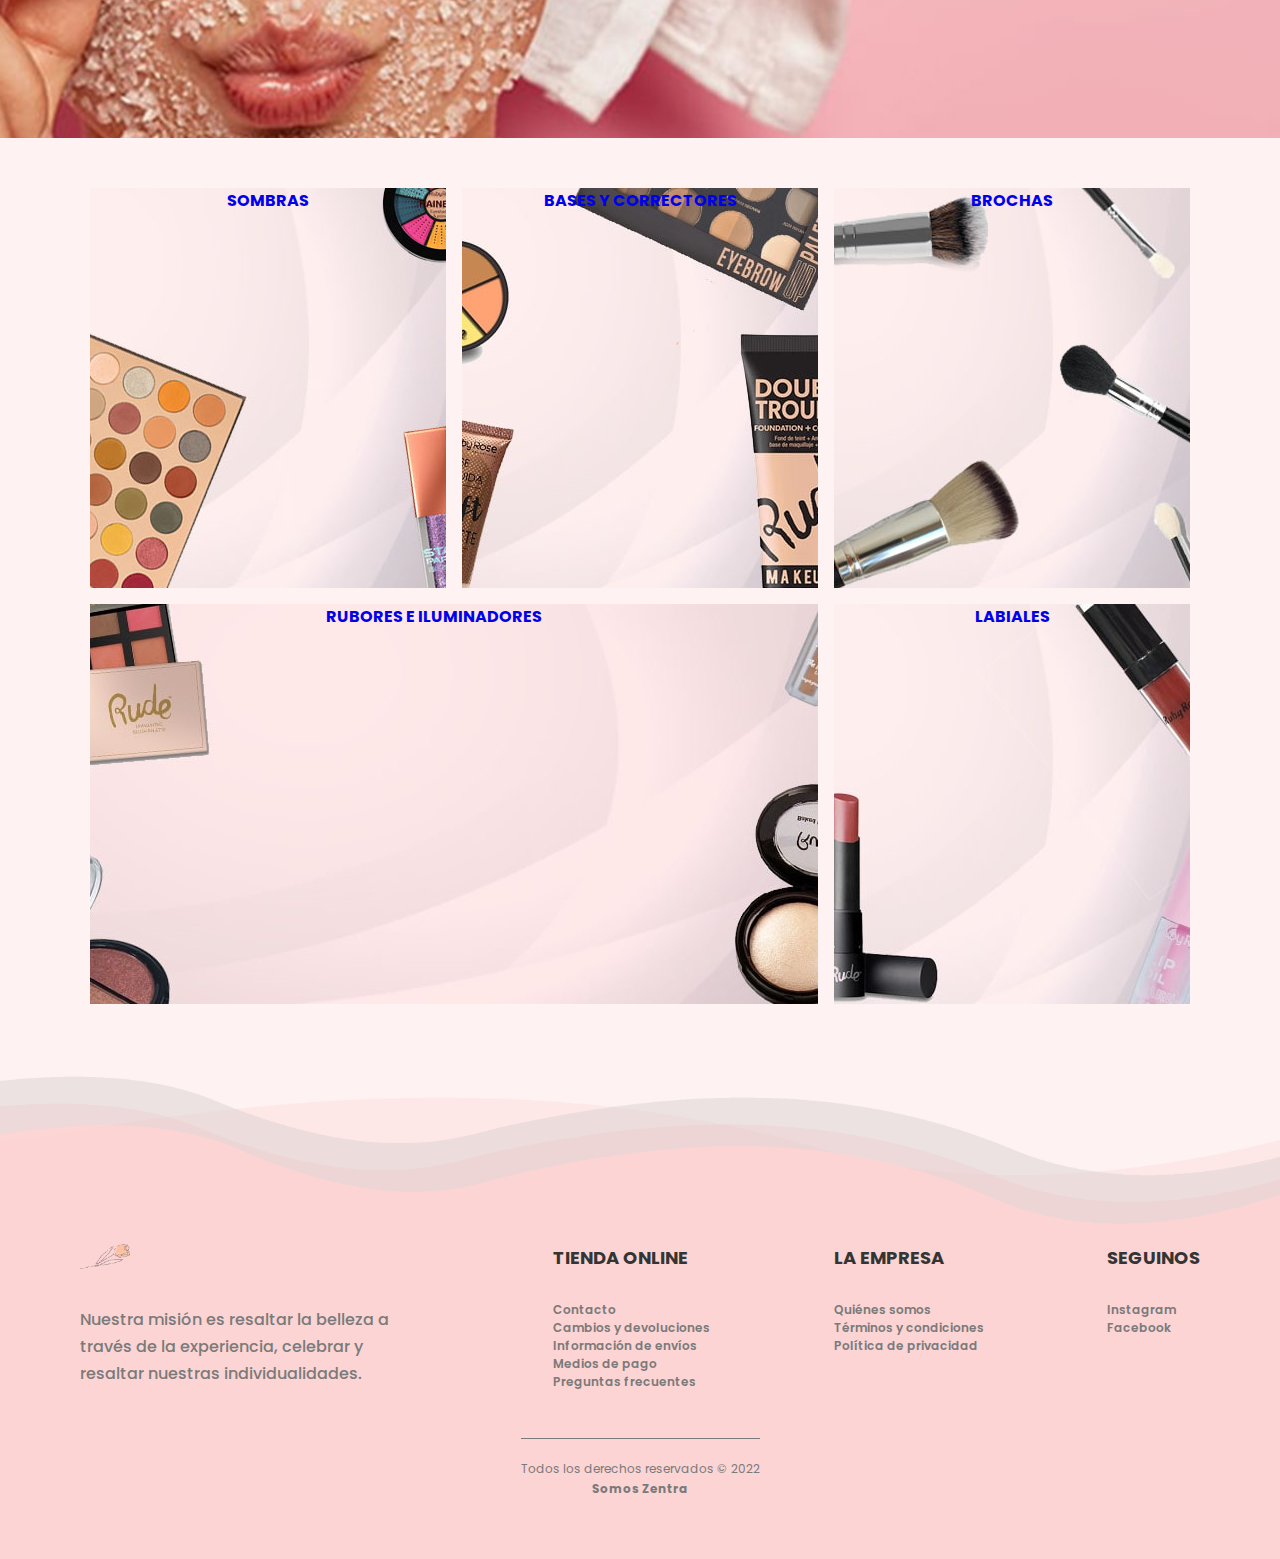
<file: secciones/productos.html>
<!DOCTYPE html>
<html lang="es">
<head>
    <meta charset="UTF-8">
    <meta http-equiv="X-UA-Compatible" content="IE=edge">
    <meta name="viewport" content="width=device-width, initial-scale=1.0">
    <meta name="description" content="Comercializamos productos establecidos en el mercado argentino como Coony, ACF by Dadatina, Lidherma, Idraet y muchos más.">
    <link href="https://cdn.jsdelivr.net/npm/bootstrap@5.1.3/dist/css/bootstrap.min.css" rel="stylesheet" integrity="sha384-1BmE4kWBq78iYhFldvKuhfTAU6auU8tT94WrHftjDbrCEXSU1oBoqyl2QvZ6jIW3" crossorigin="anonymous">
    <link rel="stylesheet" href="../style/style.css">
    <script src="https://unpkg.com/aos@2.3.1/dist/aos.js"></script>

    <title>Productos internacionales a tu alcance</title>
</head>
<body>
    <header>
        <nav class="navbar navbar-expand-lg navbar-light pink" >
            <div class="container-fluid">
              <a class="navbar-brand" href="../index.html">
                  <img src="../img/rosa.png" alt="">
              </a>
              <button class="navbar-toggler" type="button" data-bs-toggle="collapse" data-bs-target="#navbarSupportedContent" aria-controls="navbarSupportedContent" aria-expanded="false" aria-label="Toggle navigation">
                <span class="navbar-toggler-icon"></span>
              </button>
              <div class="collapse navbar-collapse" id="navbarSupportedContent">
                <ul class="navbar-nav me-auto mb-2 mb-lg-0">
                  <li class="nav-item">
                    <a class="nav-link active" aria-current="page" href="../index.html">HOME</a>
                  </li>
                  <li class="nav-item">
                    <a class="nav-link" href="skincare.html">Skincare</a>
                  </li>
                  <li class="nav-item dropdown">
                    <a class="nav-link" href="productos.html ">Productos</a>
                  </li>
                  <li class="nav-item">
                    <a class="nav-link" href="makeup.html">MakeUp</a>
                  </li>
                  <li class="nav-item">
                    <a class="nav-link"href="contacto.html">Contacto</a>
                  </li>
                </ul>
                <form class="d-flex">
                  <input class="form-control me-2" type="search" placeholder="Buscar..." aria-label="Search">
                  <button class="btn btn-outline-success colorBoton" type="submit">Buscar</button>
                </form>
            </div>
          </nav>
    </header>
    <div class="wrapper-container">
        <div class="item item1">
            <a class="btn btn-white" href="../paginas/lidherma.html">Más info</a>
        </div>
        <div class="item item2">
            <a class="btn btn-white" href="../paginas/idraet.html">Más info</a>
        </div>
        <div class="item item3">
            <a class="btn btn-white" href="../paginas/rubyrose.html"> Más info</a>
        </div>
        <div class="item item4">
            <a class="btn btn-white" href="../paginas/coony.html">Más info</a>
        </div>
        <div class="item item5">
            <a class="btn btn-white" href="../paginas/icono.html">Más info</a>
        </div>

        <div class="item item6">
            <a class="btn btn-white" href="../paginas/rudecosmetics.html">Más info</a>
        </div>
    </div>
    <div id="showcase">
        <div class="container">
            <p class="display-2">Descubre tu rutina de</p>
            <h1 class="display-1"><span class="thinner">Skin</span>Care</h1>
            <a class="btn btn-dark" href="../secciones/skincare.html">Saber más</a>
        </div>    
    </div>
    <section id="features">
        <div class="wrapper container">
            <div class="box box-1">
                <a href="../paginas/sombras.html" class="btn btn-light btn-small">Sombras</a>
            </div>
            <div class="box box-2">
                <a href="../paginas/correctores.html" class="btn btn-light btn-small">Bases y Correctores</a>
            </div>
            <div class="box box-3">
                <a href="../paginas/brochas.html" class="btn btn-light btn-small">Brochas</a>
            </div>
            <div class="box box-4">
                <a href="../paginas/rubores.html" class="btn btn-light btn-small">Rubores e Iluminadores</a>
            </div>
            <div class="box box-5">
                <a href="../paginas/labiales.html" class="btn btn-light btn-small">Labiales</a>
            </div>
        </div>
    </section>
    <footer>
        <div class="footerCotainer">
            <div class="box__footer">
                <div class="logo">
                    <img src="../img/rosa.png" alt="Rose Cosmetics">
                </div>
                <div class="description">
                    <p>
                    Nuestra misión es resaltar la belleza a través de la experiencia, celebrar  y resaltar nuestras individualidades.
                    </p>
                </div>
            </div>
            <div class="box__footer">
                <h3> TIENDA ONLINE </h3>
                <a href="contacto.html">Contacto</a>
                <a href="contacto.html">Cambios y devoluciones</a> 
                <a href="contacto.html">Información de envíos</a>
                <a href="contacto.html">Medios de pago</a>
                <a href="contacto.html">Preguntas frecuentes</a>
            </div>
            <div class="box__footer">
                <h3> LA EMPRESA </h3>
                <a href="../index.html">Quiénes somos</a>
                <a href="../paginas/legales.html">Términos y condiciones</a>
                <a href="../paginas/legales.html">Política de privacidad</a>
            </div>
            <div class="box__footer">
            <h3> SEGUINOS </h3>
                <a href="https://www.instagram.com/rosecosmetics_ar/">Instagram</a>
                <a href="https://www.facebook.com/Rose-Cometics-112401711491819">Facebook</a>
            </div>
            <div class="box__copyright">
                <hr>
                <p> Todos los derechos reservados © 2022
                    <br><b>Somos Zentra</b></p>
            </div>
        </div>
    </footer>
    <script src="https://cdn.jsdelivr.net/npm/bootstrap@5.1.3/dist/js/bootstrap.bundle.min.js" integrity="sha384-ka7Sk0Gln4gmtz2MlQnikT1wXgYsOg+OMhuP+IlRH9sENBO0LRn5q+8nbTov4+1p" crossorigin="anonymous"></script>
</body>
</html>
</file>
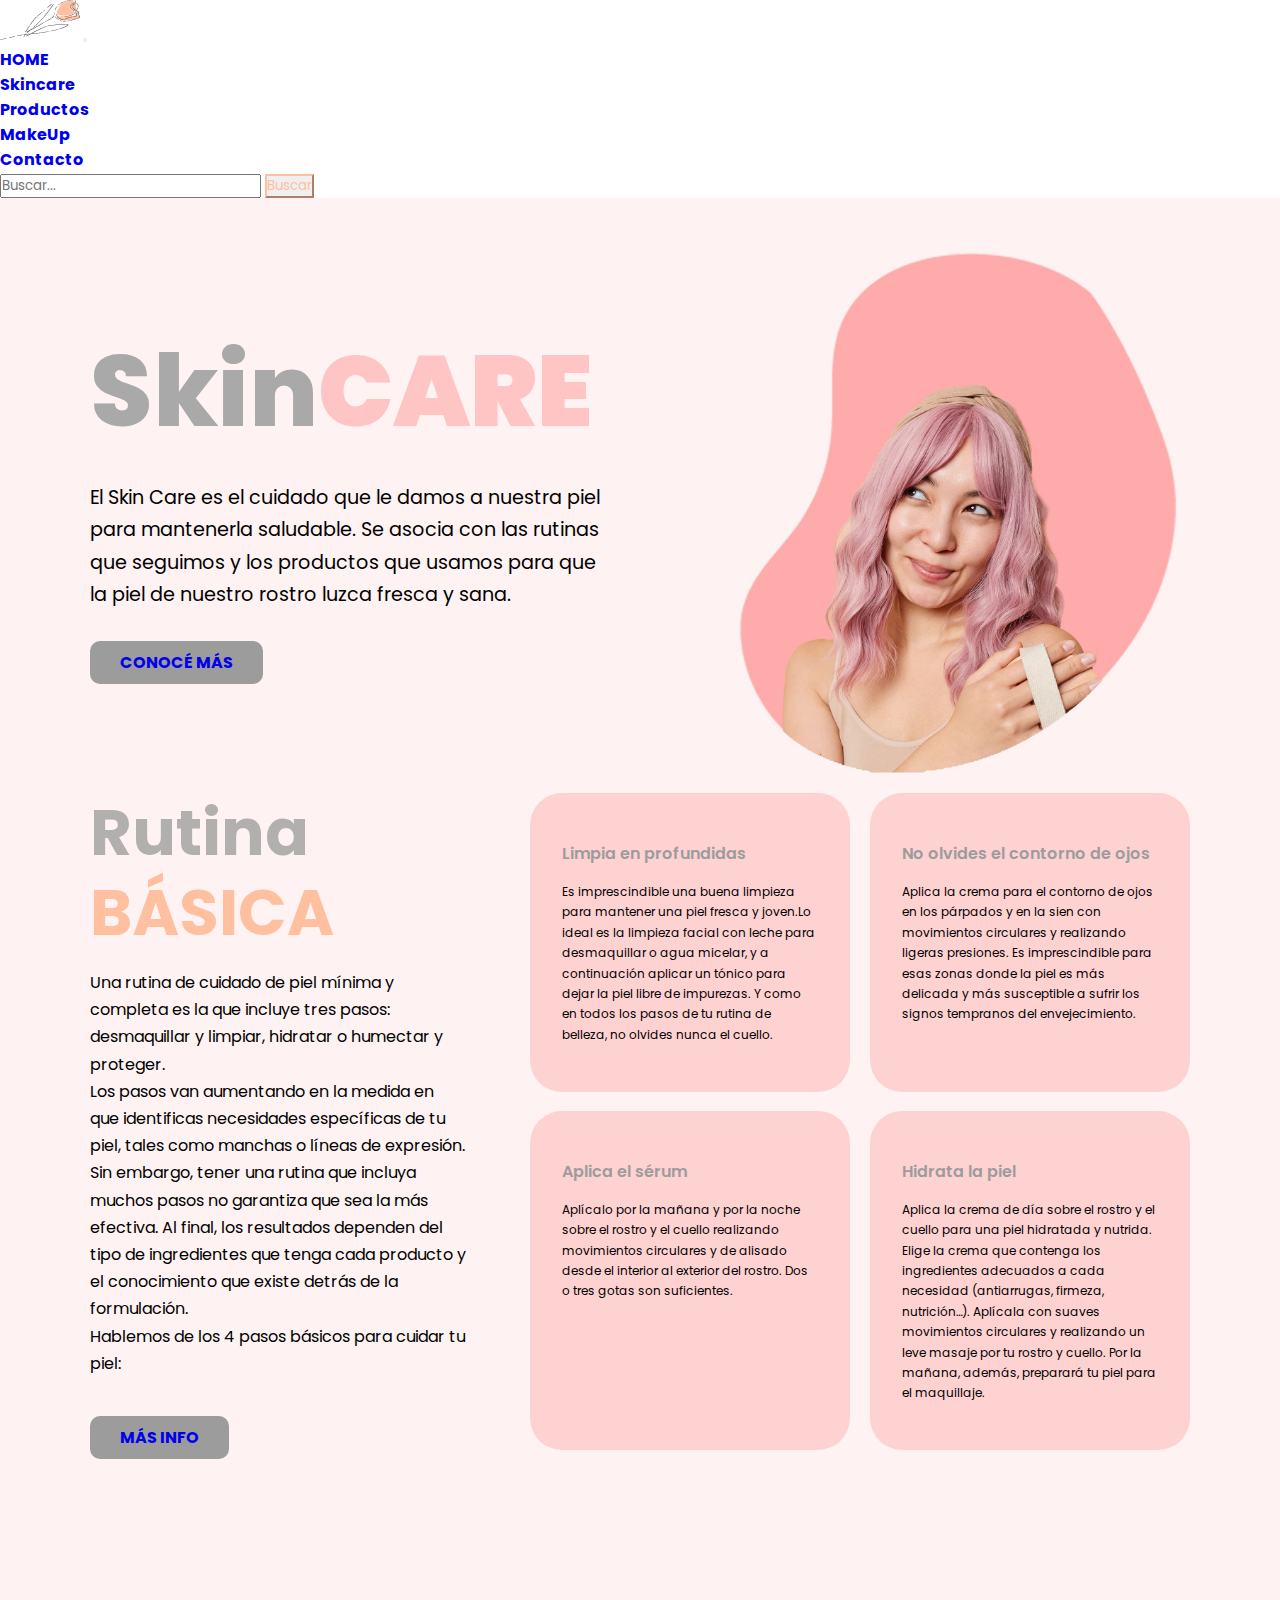
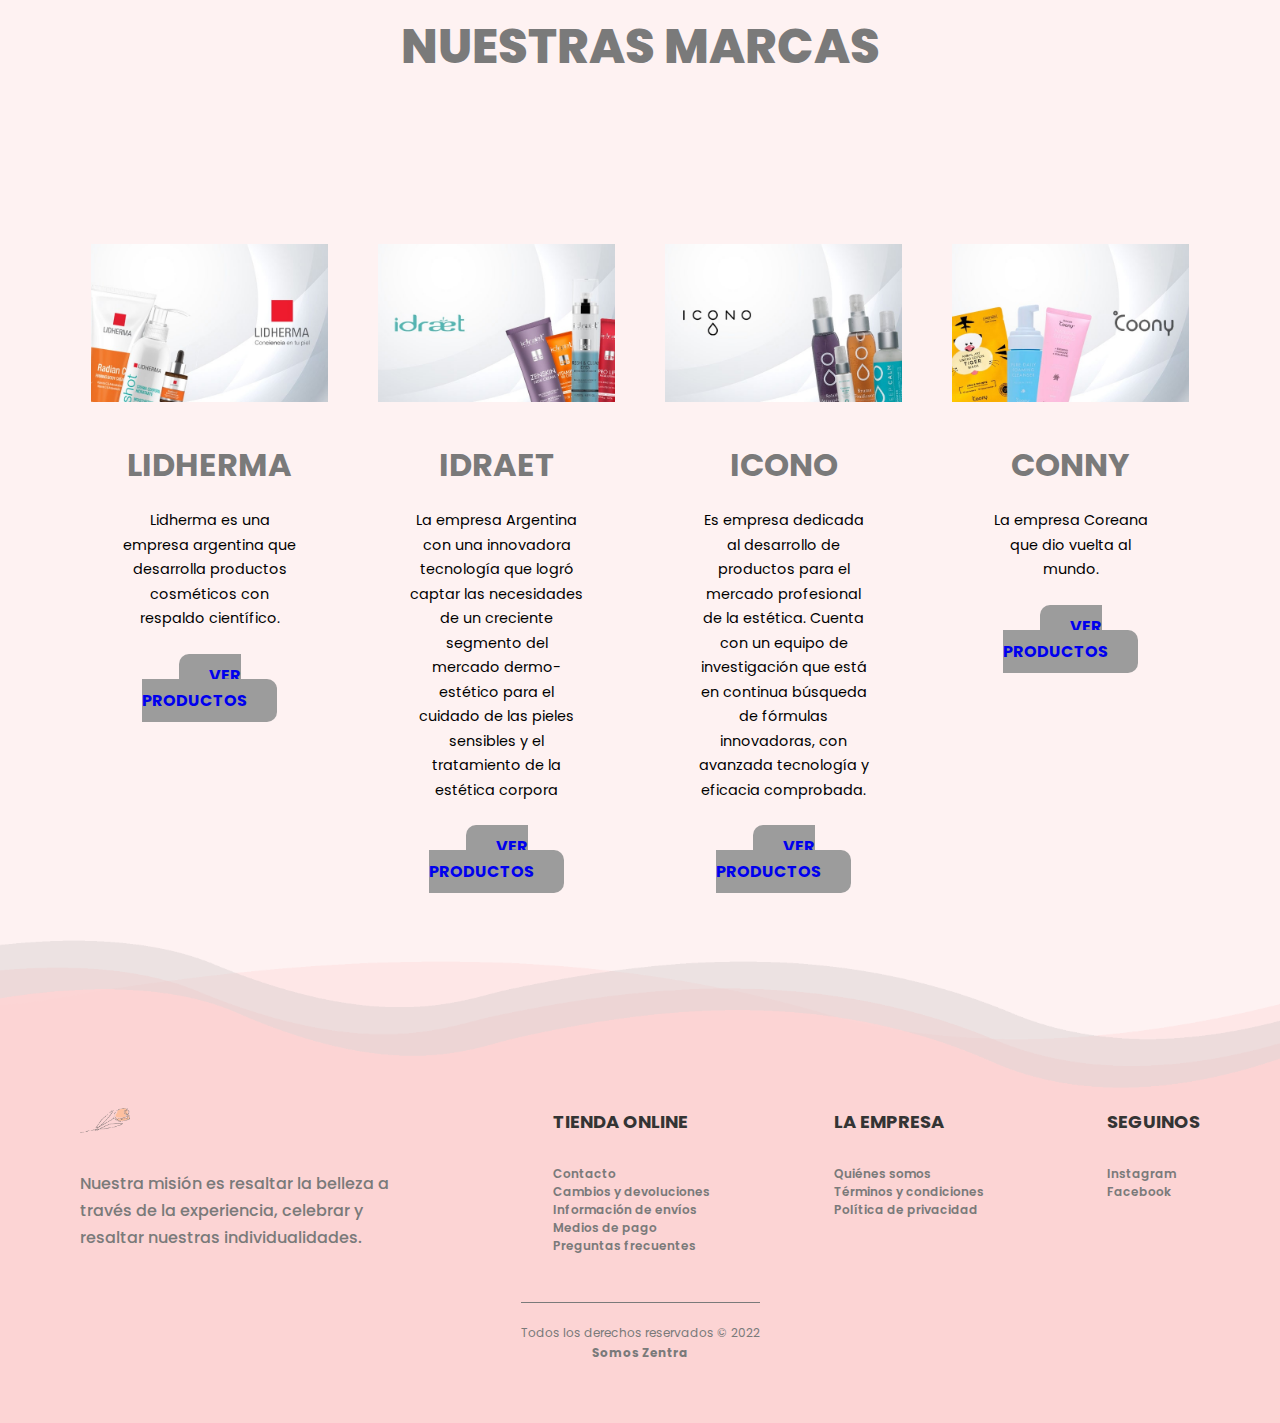
<file: secciones/skincare.html>
<!DOCTYPE html>
<html lang="es">
<head>
    <meta charset="UTF-8">
    <meta http-equiv="X-UA-Compatible" content="IE=edge">
    <meta name="viewport" content="width=device-width, initial-scale=1.0">
    <meta name="description" content="Brindar cercanía a través de su comunicación, los productos que comercializan son productos 100% cruelty free que brindan y garantizan calidad.">
    <link href="https://cdn.jsdelivr.net/npm/bootstrap@5.1.3/dist/css/bootstrap.min.css" rel="stylesheet" integrity="sha384-1BmE4kWBq78iYhFldvKuhfTAU6auU8tT94WrHftjDbrCEXSU1oBoqyl2QvZ6jIW3" crossorigin="anonymous">
    <link rel="stylesheet" href="../style/style.css">
    <title>Pieles reales</title>
</head>
<body>
    <header>
        <nav class="navbar navbar-expand-lg navbar-light pink" >
            <div class="container-fluid">
              <a class="navbar-brand" href="../index.html">
                  <img src="../img/rosa.png" alt="">
              </a>
              <button class="navbar-toggler" type="button" data-bs-toggle="collapse" data-bs-target="#navbarSupportedContent" aria-controls="navbarSupportedContent" aria-expanded="false" aria-label="Toggle navigation">
                <span class="navbar-toggler-icon"></span>
              </button>
              <div class="collapse navbar-collapse" id="navbarSupportedContent">
                <ul class="navbar-nav me-auto mb-2 mb-lg-0">
                  <li class="nav-item">
                    <a class="nav-link active" aria-current="page" href="../index.html">HOME</a>
                  </li>
                  <li class="nav-item">
                    <a class="nav-link" href="skincare.html">Skincare</a>
                  </li>
                  <li class="nav-item dropdown">
                    <a class="nav-link" href="productos.html ">Productos</a>
                  </li>
                  <li class="nav-item">
                    <a class="nav-link" href="makeup.html">MakeUp</a>
                  </li>
                  <li class="nav-item">
                    <a class="nav-link"href="contacto.html">Contacto</a>
                  </li>
                </ul>
                <form class="d-flex">
                  <input class="form-control me-2" type="search" placeholder="Buscar..." aria-label="Search">
                  <button class="btn btn-outline-success colorBoton" type="submit">Buscar</button>
                </form>
              </div>
            </div>
        </nav>
    </header>
    <div class="container header__container">
      <div class="header__left">
        <h1>Skin<span>Care</span></h1>
        </h1>
        <p>
          El Skin Care es el cuidado que le damos a nuestra piel para mantenerla saludable. Se asocia con las rutinas que seguimos y los productos que usamos para que la piel de nuestro rostro luzca fresca y sana.
        </p>
        <a href="#" class="btn btn-primary">Conocé más</a>
      </div>
      <div class="header__right">
        <div class="header__right-image">
          <img src="../img/bannerSkin.jpg" alt="">
        </div>
      </div>
    </div>
    <section class="routines">
      <div class="container routine__container">
        <div class="routines__left">
          <h2> <span> Rutina</span> básica</h2>
          <p>Una rutina de cuidado de piel mínima y completa es la que incluye tres pasos: desmaquillar y limpiar, hidratar o humectar y proteger. <br> Los pasos van aumentando en la medida en que identificas necesidades específicas de tu piel, tales como manchas o líneas de expresión. Sin embargo, tener una rutina que incluya muchos pasos no garantiza que sea la más efectiva. Al final, los resultados dependen del tipo de ingredientes que tenga cada producto y el conocimiento que existe detrás de la formulación. <br> Hablemos de los 4 pasos básicos para cuidar tu piel:</p>
          <a href="#" class="btn btn-primary">Más info</a>
        </div>
              
        <div class="routines__right">
          <article class="routine">
            <span class="routines__icon"><link rel="icono" href="../img/one.png"></i></span>
              <h3>Limpia en profundidas</h3>
              <p>Es imprescindible una buena limpieza para mantener una piel fresca y joven.Lo ideal es la limpieza facial con leche para desmaquillar o agua micelar, y a continuación aplicar un tónico para dejar la piel libre de impurezas. Y como en todos los pasos de tu rutina de belleza, no olvides nunca el cuello.
              </p>
          </article>
          <article class="routine">
            <span class="routines__icon"><link rel="icono" href="../img/one.png"></span>
              <h3>No olvides el contorno de ojos</h3>
              <p>
                Aplica la crema para el contorno de ojos en los párpados y en la sien con movimientos circulares y realizando ligeras presiones. Es imprescindible para esas zonas donde la piel es más delicada y más susceptible a sufrir los signos tempranos del envejecimiento.
              </p>
          </article>
          <article class="routine">
            <span class="routines__icon"><link rel="icono" href="../img/one.png"></span>
              <h3>Aplica el sérum</h3>
              <p>Aplícalo por la mañana y por la noche sobre el rostro y el cuello realizando movimientos circulares y de alisado desde el interior al exterior del rostro. Dos o tres gotas son suficientes.
             </p>
          </article>
          <article class="routine">
            <span class="routines__icon"><link rel="icono" href="../img/one.png"></span>
              <h3>Hidrata la piel</h3>
              <p>Aplica la crema de día sobre el rostro y el cuello para una piel hidratada y nutrida. Elige la crema que contenga los ingredientes adecuados a cada necesidad (antiarrugas, firmeza, nutrición…). Aplícala con suaves movimientos circulares y realizando un leve masaje por tu rostro y cuello. Por la mañana, además, preparará tu piel para el maquillaje.
             </p>
          </article>
        </div>
      </div>
    </section>
    <section class="brands">
      <h2>Nuestras marcas</h2>
      <div class="container brands__container">
        <article class="brands">
          <div class="brands__image">
          <img src="../img/lidherma.jpg" alt="">
        </div>
          <div class="brands__info">
            <h3>Lidherma</h3>
            <p>Lidherma es una empresa argentina que desarrolla productos cosméticos con respaldo científico.</p>
            <a href="../paginas/lidherma.html" class="btn btn-primary">Ver productos</a>
          </div>
        </article>
        <article class="brands">
          <div class="brands__image">
          <img src="../img/idraet.jpg" alt="">
        </div>
          <div class="brands__info">
            <h3>Idraet</h3>
            <p>La empresa Argentina con una innovadora tecnología que logró captar las necesidades de un creciente segmento del mercado dermo-estético para el cuidado de las pieles sensibles y el tratamiento de la estética corpora</p>
            <a href="../paginas/idraet.html" class="btn btn-primary">Ver productos</a>
          </div>
        </article>
        <article class="brands">
          <div class="brands__image">
          <img src="../img/icono.jpg" alt="">
        </div>
        <div class="brands__info">
          <h3>Icono</h3>
          <p>Es empresa dedicada al desarrollo de productos para el mercado profesional de la estética. Cuenta con un equipo de investigación que está en continua búsqueda de fórmulas innovadoras, con avanzada tecnología y eficacia comprobada.</p>
          <a href="../paginas/icono.html" class="btn btn-primary">Ver productos</a>
        </div>
        </article>
        <article class="brands">
          <div class="brands__image">
          <img src="../img/coony.jpg" alt="">
        </div>
      <div class="brands__info">
        <h3>Conny</h3>
        <p>La empresa Coreana que dio vuelta al mundo.</p>
        <a href="../paginas/coony.html" class="btn btn-primary">Ver productos</a>
      </div>
        </article>
      </div>
    </section>
    <footer >
        <div class="footerCotainer">
            <div class="box__footer">
                <div class="logo">
                    <img src="../img/rosa.png" alt="Rose Cosmetics">
                </div>
                <div class="description">
                    <p>
                    Nuestra misión es resaltar la belleza a través de la experiencia, celebrar  y resaltar nuestras individualidades.
                    </p>
                </div>
            </div>
            <div class="box__footer">
                <h3> TIENDA ONLINE </h3>
                <a href="contacto.html">Contacto</a>
                <a href="contacto.html">Cambios y devoluciones</a> 
                <a href="contacto.html">Información de envíos</a>
                <a href="contacto.html">Medios de pago</a>
                <a href="contacto.html">Preguntas frecuentes</a>
            </div>
            <div class="box__footer">
                <h3> LA EMPRESA </h3>
                <a href="../index.html">Quiénes somos</a>
                <a href="../paginas/legales.html">Términos y condiciones</a>
                <a href="../paginas/legales.html">Política de privacidad</a>
            </div>
            <div class="box__footer">
            <h3> SEGUINOS </h3>
                <a href="https://www.instagram.com/rosecosmetics_ar/">Instagram</a>
                <a href="https://www.facebook.com/Rose-Cometics-112401711491819">Facebook</a>
            </div>
            <div class="box__copyright">
                <hr>
                <p> Todos los derechos reservados © 2022
                    <br><b>Somos Zentra</b></p>
            </div>
        </div>
    </footer>

    <script src="https://cdn.jsdelivr.net/npm/bootstrap@5.1.3/dist/js/bootstrap.bundle.min.js" integrity="sha384-ka7Sk0Gln4gmtz2MlQnikT1wXgYsOg+OMhuP+IlRH9sENBO0LRn5q+8nbTov4+1p" crossorigin="anonymous"></script>
</body>
</html>
</file>
<file: style/style.css>
@import url("https://fonts.googleapis.com/css2?family=Poppins:wght@200&display=swap");
*{
    margin: 0;
    padding: 0;
    box-sizing: border-box;
    font-family: 'Poppins',sans-serif;
}
img {
	max-width: 100%;
}
h1{
    color:#ffffff;
    font-size: 20px;
    font-family: 'Poppins',sans-serif;
    font-size: 1.75rem;
}
h2{
    font-size: 2rem;
}
h3{
    font-size: 1.75rem;
}
h4{
    font-size: 1.5rem;
}
h5{
    font-size: 1.25rem;
}
h6{
    font-size: 1rem;
}
p{
    font-family: 'Poppins',sans-serif;
    font-size: 1rem;
    margin: 10px 0;
    line-height: 1.7em;
    }
body{
    background-color: #fef2f2;
}
.navbar{
    background-color: #fff;
}
.btn-outline-success {
    color: #fec09f;
    border-color: #fec09f;
}
.btn-outline-success:hover {
    background-color: #fec09f;
    color: #ffffff;
    border-color: #fec09f;
    font-family: 'Poppins', sans-serif;
}
footer{
    width: 100%;
    padding: 50px 0px;    
    background-image: url(../img/footer.png);
    background-size: cover;
    align-self: flex-end;
    }
.footerCotainer{
    display: flex;
    flex-wrap: wrap;
    justify-content: space-between;
    max-width: 1200px;
    margin: auto;
    margin-top: 100px;
    align-self: flex-end;

}
.box__footer{
    display: flex;
    flex-direction: column;
    padding: 40px;
}
.box__footer .logo img{
    width: 50px;
}
.box__footer .description{
    max-width: 350px;
    margin-top: 20px;
    font-weight: 500;
    font-family: 'Poppins',sans-serif;
    color: #7a7a7a;
    font-size: 18px;
}
.box__footer h3{
    margin-bottom: 30px;
    color: #343434;
    font-weight: 700;
    font-family: 'Poppins',sans-serif;
    font-size: 18px;
    }
.box__footer a{
    color: #7a7a7a;
    font-weight: 600;
    font-family: 'Poppins',sans-serif;
    text-decoration: none;
    font-size: 12px;
}
.box__footer a:hover{
    opacity: 0.8;
}
.box__copyright{
    max-width: 1200px;
    margin: auto;
    text-align: center;
    padding: 0px 40px;
    font-family: 'Poppins',sans-serif;
}
.box__copyright p{
    margin-top: 20px;
    color: #7a7a7a;
    font-size: 12px;
}
.box__copyright hr{
    justify-content: center;
    border: none;
    height: 1px;
    background-color: #7a7a7a;
    font-size: 12px;
}
.d-md-block h1{
    font-weight: 600;
    text-transform: uppercase;
}
.categories{
    background-image: url(../img/background.jpg);
    height: 35rem;
    padding: 8rem;
    height: 100%;
}
.categories h2{
    line-height: 1;
    margin-bottom: 3rem;
    color: #ffa8a8;
    font-size: 4rem;
    font-weight: 600;
}

.categories__container{
    display: grid;
    grid-template-columns: 40% 60%;
    gap: 4rem;
}
.categories__left p{
    margin: 1rem 0 3rem;
    }

.categories__left{
    margin-right: 4em;
}

.categories__right{
    display: grid;
    grid-template-columns: repeat(2, 1fr);
    gap: 1.2rem;
}

.category__1{
    background-image: url(../img/portada1.jpg);
    background-position: center;
    background-size: cover;
    padding: 2rem;    
    border-radius: 2rem;

}
.category__2{
    background-image: url(../img/portada2.jpg);
    background-position: center;
    background-size: cover;
    padding: 2rem;    
    border-radius: 2rem;
}
.category__3{
    background-image: url(../img/portada3.jpg);
    background-position: center;
    background-size: cover;
    padding: 2rem;    
    border-radius: 2rem;
}
.category__4{
    background-image: url(../img/portada4.jpg);
    background-position: center;
    background-size: cover;
    border-radius: 2rem;
    padding:2rem;
}

.category{
    transition: var(--transition);
 }
.category:hover{
    box-shadow: 0 3rem 3rem rgba(250, 136, 136, 0.505);
    z-index: 1;
}

.category{
    color: #fff;
}
.category h3{
    margin: 2rem 0 1rem;
    font-size: 1rem;
    color: rgb(255, 255, 255);
    text-shadow: 0 0 5px rgb(88, 83, 83);
    text-align: start;
    font-weight: 800;
}

.category p{
    font-size: 0.85rem;
    color: rgb(255, 255, 255);
    text-shadow: 0 0 5px rgb(88, 83, 83);
    text-align: start;
    font-weight: 800;
    margin: auto;    
}
@media(max-width: 1000px){

    .categories__left p{
        font-size: 2rem;
        margin-bottom: 3rem;
        padding: 0;
        }
    .categories{
        height: 100%;
        padding: 1rem;
        height: 100%;
    }
    .categories__container{
        display: grid;
        grid-template-columns: 50% 50%;
        gap: 1rem;
    }
    .categories__right{
        grid-template-columns: repeat(2,1fr) ;
        width: 100%;
        max-height: 100%;
    }
    .categories__left{
        margin-right: 1em;
    }
    .category h3{
        margin: 0.5rem 0 0.2rem;
        font-size: 1.5rem;
        color: rgb(255, 255, 255);
        text-shadow: 0 0 5px rgb(88, 83, 83);
        text-align: start;
        font-weight: 800;
    }
    .category p{
        font-size: 1.2rem;
        color: rgb(255, 255, 255);
        text-shadow: 0 0 5px rgb(88, 83, 83);
        text-align: start;
        font-weight: 600;
        margin: auto;    
    }
}
@media(max-width: 800px){
    .categories__left h2{
        font-size: 2rem;
        padding: auto;
        margin: auto;
    }
    .categories__left p{
        font-size: 1rem;
        margin-bottom: 1rem;        
        padding: 0;
    }
    .categories{
        height: 100%;
        padding: 1rem;
        height: 100%;
    }
    .categories__container{
        display: grid;
        grid-template-columns: 100%;
        gap: 1rem;
    }
    .categories__right{
        grid-template-columns: repeat(1,1fr) ;
        width: 80%;
        max-height: 100%;
    }
    .categories__left{
        margin-right: 1em;
    }
    .category h3{
        margin: 0.5rem 0 0.2rem;
        font-size: 0.85rem;
        color: rgb(255, 255, 255);
        text-shadow: 0 0 5px rgb(88, 83, 83);
        text-align: start;
        font-weight: 500;
    }
    .categories__left .btn-dark{
        padding: 11px 8px;
        font-size: 10px;
    }
    .category p{
        font-size: 0.7rem;
        color: rgb(255, 255, 255);
        text-shadow: 0 0 5px rgb(88, 83, 83);
        text-align: start;
        font-weight: 500;
        margin: auto;    
    }
}
.contenedorImagen{
    width: 100%;
    display: flex;
    flex-direction: row;
    min-height: 100vh;
    flex-wrap: wrap;
    justify-content: center;
    align-content:flex-start; 
}
.contenedorImagen figure{
    position:relative;
    height: 220px;
    cursor: pointer;
    width: 300px;
    overflow: hidden;
    border-radius: 6px;
    box-shadow: 0px 15px 25px rgba(0,0,0,0.50);
    margin: 15px;
    margin-top: 20px;
    margin-bottom: 20px;
}
.contenedorImagen figure img{
    width: 100%;
    height: 100%;
    transition: all 400ms ease-out;
    will-change: transform;
}
.contenedorImagen figure .capa{
    position: absolute;
    top: 0;
    width: 100%;
    height: 100%;
    background: rgba(255, 239, 239, 0.487);
    transition: all 400ms ease-out;
    opacity: 0;
    visibility: hidden;
    text-align: center;
}
.contenedorImagen figure:hover > .capa {
    opacity: 1;
    visibility: visible;
}
.contenedorImagen figure:hover > img{
    transform: scale(1.3);
}
.contenedorImagen figure .capa h2{
    color: rgb(117, 112, 112);
    font-weight: 600;
    margin-bottom: 150px;
    transition: all 400ms ease-out;
    margin-top: 30px;
    margin: 20px;
    font-size: 25px;
}
.contenedorImagen figure .capa a{
    text-decoration: none;
    color: rgb(255, 255, 255);
    font-weight: 600;
    transition: all 400ms ease-out;
    font-size: 14px;
}


.disabled{
    margin-top: 90px;
    background-color: #909090;
}
/*productos*/
a{
    text-decoration: none;
    font-family: 'Poppins',sans-serif;
    font-weight: 700;
}
.wrapper-container{
    display: grid;
    grid-template-columns: repeat(4,1fr);
    gap: 10px;
    grid-auto-rows: minmax(200px, auto);
    min-height: 100vh;
}
.item{
    padding: 20px;
    display: flex;
    flex-direction: column;
    font-size: 15px;
    }
.item a{
    width: 120px;
    color: #ffffff;
    text-transform: uppercase;
    font-weight: 700;
}
.btn-white{
    background-color: #bdb9b9a2;
}
.item3 a{
    width: 150px;
}
.item6 a{
    width: 150px;
}
.item1{
    grid-column: 1;
    grid-row: 1/2;
    background: url(../img/lidherma.jpg);
}
.item2{
    grid-column: 2;
    grid-row: 1/2;
    background: url(../img/idraet.jpg);
}
.item3{
    grid-column: 3/5;
    grid-row: 1/3;
    background: url(../img/rubyRose.jpg);
    justify-content: end;
    align-items: center;
}
.item4{
    grid-column: 1;
    grid-row: 2;
    background: url(../img/coony.jpg);
}
.item5{
    grid-column: 2;
    grid-row: 2;
    background: url(../img/icono.jpg);    
}
.item6{
    grid-column: 1/5;
    grid-row: 3;
    background: url(../img/rudeCosmetics.jpg);
    justify-content: end;
    align-items: center;
}
.item1,
.item2,
.item3,
.item4,
.item5,
.item6{
    background-repeat: no-repeat;
    background-size: cover;
    background-position: center;
}
@media(max-width: 1000px){
    .wrapper-container{
        grid-template-columns: 1fr ;
        width: 100%;
        max-height: 100%;
    }
}
@media(max-width: 1000px){
    .item1,
    .item2,
    .item3,
    .item4,
    .item5,
    .item6{
        grid-column: 1;
    }
}
@media(max-width: 1000px){
    .item1{
        grid-row: 1;
    }
}
@media(max-width: 1000px){
    .item2{
        grid-row: 2;
    }
}
@media(max-width: 1000px){
    .item3{
        grid-row: 3;
    }
}
@media(max-width: 1000px){
    .item4{
        grid-row: 4;
    }
}
@media(max-width: 1000px){
    .item5{
        grid-row: 5;
    }
}
@media(max-width: 1000px){
    .item6{
        grid-row: 6;
    }
}
@media(max-width: 1000px){
    .wrapper-container{
        grid-template-columns: 1fr ;
    }
}
@media(max-width: 800px){
    .item1,
    .item2,
    .item3,
    .item4,
    .item5,
    .item6{
        grid-column: 1;
        width: 100%;
        height: 100%;
    }
}
@media(max-width: 800px){
    .item1{
        grid-row: 1;
    }
}
@media(max-width: 800px){
    .item2{
        grid-row: 2;
    }
}
@media(max-width: 800px){
    .item3{
        grid-row: 3;
    }
}
@media(max-width: 800px){
    .item4{
        grid-row: 4;
    }
}
@media(max-width: 800px){
    .item5{
        grid-row: 5;
    }
}
@media(max-width: 800px){
    .item6{
        grid-row: 6;
    }
}
.container{
    margin: auto;
    max-width: 1200px;
    padding: 0 50px;
}

@media(max-width: 800px){
    .container{
        margin: auto;
        margin-top: 90px;
        max-width: 1200px;
        width: 100%;
        padding: 0 5px;
    }
    .container .display-1{
        font-size: 2.5rem;
    }
    .container .display-2{
        font-size: 1.5rem;
        margin: auto;
        padding: auto;
        color: #909090;
        font-weight: 600;
    }
    
    .container .btn-dark{
        margin: 0;
        padding: 10px 5px;
        font-size: 10px;
    }
}


.display-1{
    font-size: 5rem;
}
.display-2{
    font-size: 2.3rem;
}

.btn-dark{
    display: initial;
    font-size: 15px;
    padding: 15px 50px;
    font-weight: bold;
    letter-spacing: 1px;
    border-radius: 30px;
    background-color: #b2afaf;
    color: #ffffff;
    border: #b2afaf;
    }
.btn-dark:hover{
    background: #909090;
    color: #ffffff;
}
#showcase{
    background-image: url(../img/bannerSkincare.jpg);
    background-repeat: no-repeat;
    background-size: cover;
    background-position: center;
    height: 70vh;
    text-align: center;
    padding: 75px 20px;
    margin-top: 10px;
}
#showcase h1{
    padding: 50px 0;
    font-weight: 900;
    color: #ff927a;
}
#showcase p, 
#showcase .thinner{
    font-weight: 800;
    color: #fef2f2;
}
#showcase p{
    color: #696666;
}
.btn-small{
    padding: 10px 30px;
    border-radius: 10px;
    text-transform: uppercase;
}
#features{
    padding: 50px 0;
}
#features .wrapper{
    display: grid;
    grid-template-columns: 1fr 1fr 1fr;
    grid-auto-rows: minmax(100px auto);
    grid-gap: 1em;
}
#features .box-1{
    grid-column: 1;
    grid-row: 1/2;
    background: url('../img/sombras.jpg');
}
#features .box-2{
    grid-column: 2;
    grid-row: 1/2;
    background: url('../img/bases.jpg');
}
#features .box-3{
    grid-column: 3;
    grid-row: 1/2;
    background: url('../img/brochas.jpg');
}
#features .box-4{
    grid-column: 1/3;
    grid-row: 2/3;
    background: url('../img/rubore.jpg');
    padding-right: 40px;
}
#features .box-5{
    grid-column: 3/4;
    grid-row: 2/3;
    background: url('../img/labiales.jpg');
}
#features .box-1,
#features .box-2,
#features .box-3,
#features .box-4,
#features .box-5{
    background-repeat: no-repeat;
    background-size: cover;
    background-position: center;
    height: 400px;
}

#features .box-1 img,
#features .box-2 img,
#features .box-3 img,
#features .box-4 img,
#features .box-5 img{
    width: 100%;
}
#features .box{
    text-align: center;
}
#features h2{
    text-align: center;
    padding-bottom: 60px ;
}
#features a{
    margin-top: 290px;
}

@media(max-width: 800px){
    #features{
        padding: 50px 0;
    }
    #features .wrapper{
        display: grid;
        grid-template-columns:repeat(2,1fr);
        gap: 3;    
    }
    #features .box-1{
        grid-column: 1;
    }
    #features .box-2{
        grid-column: 2;
        grid-row: 1;
    }
    #features .box-3{
        grid-column: 1;
        grid-row: 2;
    }
    #features .box-4{
        grid-column: 1;
        grid-row: 3;
    }
    #features .box-5{
        grid-column:2;
        grid-row: 2;
    }
    #features .box-1,
    #features .box-2,
    #features .box-3,
    #features .box-4,
    #features .box-5{
        background-repeat: no-repeat;
        background-size: cover;
        background-position: center;
        height: 100%;
        width: 100%;
    }
    
    #features .box{
        text-align: center;
    }
    #features h2{
        text-align: center;
        padding-bottom: 5px ;
    }
    #features a{
        margin-top: 30px;
    }
    .btn-small{
        padding: 5px 5px;
        font-size: 10px;
        text-transform: uppercase;
        margin: auto;
        margin-bottom: 5px;
}
.box-4 .btn-small{
    margin-left: 40px;
}
}
/*Skincare*/
.header__right-image img{
    width: 100%;
    display: block;
    object-fit: cover;
    margin: auto;
}

.header__container{
    display: grid;
    grid-template-columns: 1fr 1fr;
    align-items: center;
    gap: 5rem;
    height: 100%;
}
.header__left p{
    margin: 1rem 0 2.4rem;
    font-size: 1.2rem;
}
.header__left h1{
    color: #a9a9a9;
    font-weight: 800;
    font-size: 100px;
}
.header__left h1 span{
    text-transform: uppercase;
    font-weight: 900;
    color: #ffc5c5;
}
.btn-primary{
    background-color: #9c9c9c;
    text-transform: uppercase;
    border: none;
    padding: 10px 30px;
    border-radius: 10px;
}
.btn-primary:hover{
    background-color: #dfd9d9ae;
    padding: 10px 30px;
    border-radius: 10px;
    color: #5b5656;
}
.routine__container{
    display: grid;
    grid-template-columns: 40% 60%;
}
.routines__left p{
    margin: 1rem 0 3rem;
}
.routines__left{
    margin-right: 4rem;
}
.routines__right{
    display: grid;
    grid-template-columns: repeat(2,1fr);
    gap: 1.2rem;
}
.routine{
    background: #ffd2d2;
    padding: 2rem;
    border-radius: 2rem;
    transition: 2s;
}
.routine:hover{
    box-shadow: 0 3rem 3rem rgba(0,0, 0,0.3);
    z-index: 1;
}
.routine h3{
    margin: 1rem 0 1rem;
    font-size: 1rem;
    font-weight: 600;
    color: #9c9c9c;
}
.routine p{
    font-size: 0.75rem;
}
.routines__left h2{
    font-size: 4rem;
    color: #fec09f;
    font-weight: 700;
    text-transform: uppercase;
    line-height: 5rem;
}
.routines__left span{
    color: #b2afaf;
    text-transform: none;
}


@media(max-width: 800px){
    .header__left p{
        margin: 5px 10px;
        font-size: 0.9rem;
    }
    .header__right-image img{
        width: 100%;
        display: block;
        object-fit: cover;
}
    
    .header__container{
        display: grid;
        grid-template-columns: 1fr 1fr;
        align-items: center;
        gap: 3rem;
        height: 100%;
    }
    .header__left h1{
        color: #a9a9a9;
        font-weight: 800;
        font-size: 3rem;
        margin: 5px 10px;

    }
    .routine__container{
        display: grid;
        grid-template-columns: 100%;
        gap: 0.5rem;
    }
    .routines__left p{
        margin: 5px 10px;
        font-size: 0.8rem;
    }
    .btn-primary{
        padding: 5px 5px;
        font-size: 10px;
        margin: 5px 10px;
        margin-bottom: 5px;
    }
    .routines__left{
        margin-right: 0;
    }
    .routines__right{
        display: grid;
        grid-template-columns: 1fr;
        gap: 1.2rem;
    }

    .routine h3{
        font-size: 1rem;
        font-weight: 600;
        color: #9c9c9c;
    }
    .routine p{
        font-size: 0.7rem;
    }
    .routines__left h2{
        font-size: 2rem;
        line-height: 2rem;
        margin: 5px 10px;
    }
}
.brands{
    margin-top: 10rem;
    text-align: center;
    border: 1px solid transparent;
}
.brands__container{
    display: grid;
    grid-template-columns: repeat(4,1fr);
    gap: 3rem;
}
.brands__info{
    padding: 2rem;
}
.brands__info p{
    margin: 1.2rem 0 2rem;
    font-size: 0.9rem;
}
.brands__info h3{
    text-transform: uppercase;
    color: #7a7a7a;
    font-size: 2rem;
}
.brands h2{
    color: #7a7a7a;
    font-weight: 800;
    font-size: 3rem;
    text-transform: uppercase;
    margin: auto;
}
.brands__image{
    width: 100%;
}
.brand__container{
    display: grid;
    grid-template-columns: repeat(2,1fr);
    gap: 3rem;
}
.brands__img{
    width: 75%;
    margin: auto;
    padding: 2rem;
}

@media(max-width: 800px){
    .brands{
        margin-top: 0.5rem;
        text-align: center;
        border: 1px solid transparent;
    }
    .brands__container{
        display: grid;
        grid-template-columns: repeat(2,1fr);
        gap: 1rem;
        margin-top: 10px;
    }
    .brands__info{
        padding: 1rem;
    }
    .brands__info p{
        margin: 1.2rem 0 2rem;
        font-size: 0.75rem;
    }
    .brands__info h3{
        font-size: 1rem;
        font-weight: 600;
    }
    .brands h2{
        color: #7a7a7a;
        font-weight: 800;
        font-size: 1.5rem;
        text-transform: uppercase;
        margin-top: 20px;
        margin-bottom: 10px;
    }
    .brands__image{
        width: 100%;
    }
    .brand__container{
        display: grid;
        grid-template-columns: repeat(2,1fr);
        gap: 2rem;
    }
    .brands__img{
        width: 100%;
        margin: auto;
        padding: 1rem;
    }
}
/*contacto*/
.content{
    max-width: 1200px;
    margin-left: auto;
    margin-right: auto;
    padding: 1.5em;
}
.contact{
    color: #5b5656;
    text-align: center;
    font-size: 30px;
    text-transform: uppercase;
    font-weight: 700;
    margin: 20px;
}
.contact-wrapper{
    box-shadow: 0 0 80px 0 rgba(224, 224, 224, 0.87);
}
 
.contact-wrapper > *{
    background: rgb(255, 255, 255);
}
.contact-info{
    background: #fce2e2d5;
}

.contact-form form{
    display:grid;
    grid-template-columns: 1fr 1fr;
}
.contact-form form .block{
    grid-column: 1/3;
}
.contact-form form button:hover,
.contact-form form button:focus{
    background: #ffa8a8;
    color: #ffffff;
    transition: background-color 1s ease;
    outline: 0;
}
.contact-form form p{
    margin: 0;
    padding: 1em;
}

.contact-form form button,
.contact-form form input,
.contact-form form textarea{
    width: 100%;
    padding: none;
    border: none;
    background: none;
    outline: 0;
    border-bottom: 1px solid #c1b9b9;
    color: #626161;
}
.contact-form form button{
    background: #a9a9a9;
    color: #ffffff;
    border: 0;
    text-transform: uppercase;
    padding: 1em;

}
.contact-info ul{
    list-style: none;
    padding: 0;
}
.contact-info h2,
.contact-info ul,
.contact-info p{
    text-align: center;
    margin: 0 0 1rem;
    }

.contact-info li i{
    padding: .5em;
}
@media(min-width: 800px){
    .contact-wrapper{
        display: grid;
        grid-template-columns: 2fr 1fr;
    }
    .contact-wrapper > * {
        padding: 2em;
    }
    .contact-info h2,
    .contact-info ul,
    .contact-info p{
        padding: 2rem;
        text-align: left;
        margin-top: 2rem;
    }
    .contact-info h2{
        font-size: 0.9rem;
    }
}

.contact-info h2{
    font-size: 20px;
    font-weight: 600;
    text-transform: uppercase;
    text-align: center;
    color: #7a7a7a;
}
.firma{
    font-weight: 600;
    color: #858585;
}
/*Coony*/
.product__right-image img{
    width: 65%;
    display: block;
    object-fit: cover;
    margin: 2rem;
    background-color: #ffffff;
    padding: 0.5rem;
    border-radius: 3rem;
}
.product__container{
    display: grid;
    grid-template-columns: 1fr 1fr;
    align-items: center;
    gap: 2rem;
    height: 100%;
}
.product__left p{
    margin: 1rem 0 2.4rem;
    font-size: 1rem;
}
.product__left h1{
    color: #a9a9a9;
    font-weight: 800;
    font-size: 1.5rem;
    margin-top: 2rem;
}
.product__left h1 span{
    text-transform: uppercase;
    font-weight: 900;
    color: #ffc5c5;
}


/*legales*/

.legales h1{
    color: #696666;
    font-size: 2rem;
    font-weight: 600;
    margin-top: 3rem;
}
.legales h2{
    color: #696666;
    font-size: 1rem;
    font-weight: 600;
}
.legales p{
    color: #696666;
    font-size: 0.8rem;
}

@media(max-width: 800px){
    .product__right-image img{
        width: 100%;
        display: block;
        object-fit: cover;
}
    .product__container{
        display: grid;
        grid-template-columns: 100%;
        gap: 0.5rem;
    }
    .product__left p{
        margin: 5px 10px;
        font-size: 0.8rem;
    }
    .btn-primary{
        padding: 5px 5px;
        font-size: 10px;
        margin: 5px 10px;
        margin-bottom: 5px;
    }
    .product__left{
        margin-right: 0;
    }
    .product__right{
        display: grid;
        grid-template-columns: 1fr;
        gap: 1.2rem;
    }

    .product h3{
        font-size: 1rem;
        font-weight: 600;
        color: #9c9c9c;
    }
    .product p{
        font-size: 0.7rem;
    }
    .product__left h2{
        font-size: 2rem;
        line-height: 2rem;
        margin: 5px 10px;
    }
    
    }
</file>
